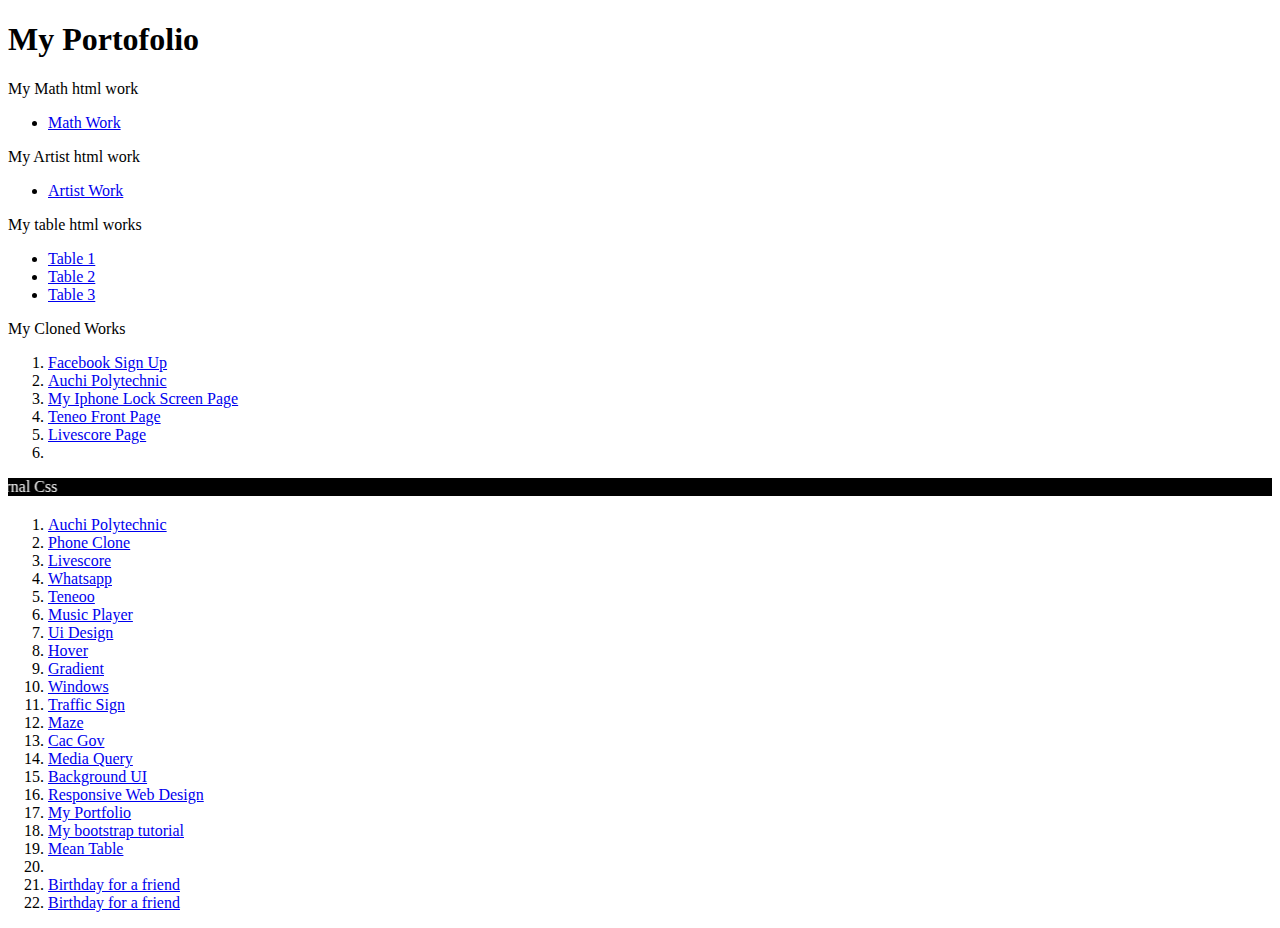
<file: index.html>
<!DOCTYPE html>
<html>
   <head>
	<title> Reuben Portfolio </title>
	<style>
		#begin-container{
			background-color: black;
			color: white;
		}
	</style>
   </head>
<body>
	<h1> My Portofolio </h1>
		<p>My Math html work</p>
			<ul>
				<li><a href="Exercide E4/math.html">Math Work</a></li>
			</ul>
		<p>My Artist html work</p>
			<ul>
				<li><a href="Artist/artist.html">Artist Work</a></li>
			</ul>
		<p>My table html works</p>
			<ul>
				<li><a href="Tables/table.html">Table 1</a></li>
				<li><a href="Tables/table2.html">Table 2</a></li>
				<li><a href="Tables/table3.html">Table 3</a></li>
			</ul>
		<p>My Cloned Works </p>
			<ol>
				<li><a href="facebook.html">Facebook Sign Up</a></li>
				<li><a href="/Auchi Poly/AP.html"> Auchi Polytechnic</a></li>
				<li><a href="PhoneClone.html">My Iphone Lock Screen Page</a></li>
				<li><a href="Teneo/teneo.html">Teneo Front Page</a></li>
				<li><a href="Livescore/livescore.html">Livescore Page</a></li>
				<li><a href="Whatsapp/whatsapp.html"></a></li>
			</ol>

			<!--Beginning  of Internal Css-->
		<marquee behavior="" direction="right" id="begin-container">
		Beginning of Internal Css	
		</marquee>
		<ol>
			<li><a href="Auchi Poly/auchipoly.html">Auchi Polytechnic</a"></li>
			<li><a href="Phone Clone/PhoneClone.html">Phone Clone</a></li>
			<li><a href="Livescore/LS.html">Livescore</a></li>
			<li><a href="Whatsapp/whatsapp2.html">Whatsapp</a></li>
			<li><a href="Teneo/Teneoo.html">Teneoo</a></li>
			<li><a href="Music/music.html">Music Player</a></li>
			<li><a href="UI PD/phone design.html">Ui Design</a></li>
			<li><a href="hover/hover.html">Hover</a></li>
			<li><a href="Gradient/Gradient.html">Gradient</a></li>
			<li><a href="flexbox/flex.html">Windows</a></li>
			<li><a href="Traffic/traffic.html">Traffic Sign</a></li>
			<li><a href="maze animation/maze.html">Maze</a></li>
			<li><a href="CAC/cac.html">Cac Gov</a></li>
			<li><a href="mediaquery/query.html">Media Query</a></li>
			<li><a href="BG Desgin UI/background.html">Background UI</a></li>
			<li><a href="/RWD/rwd.html">Responsive Web Design</a></li>
			<li><a href="/My Portfolio/Portfolio.html">My Portfolio</a></li>
			<li><a href="/learing-bootstrap/bs.html">My bootstrap tutorial</a></li>
			<li><a href="/mean-table/mean-table.html">Mean Table</a></li>
			<li><a href="/TextArea/textarea.html"></a></li>
			<li><a href="birthday/birthday.html">Birthday for a friend</a></li>
			<li><a href="/My-Frontend-Venture/birthday/birthday.html">Birthday for a friend</a></li>
			</ol>
</body>
</html>
</file>
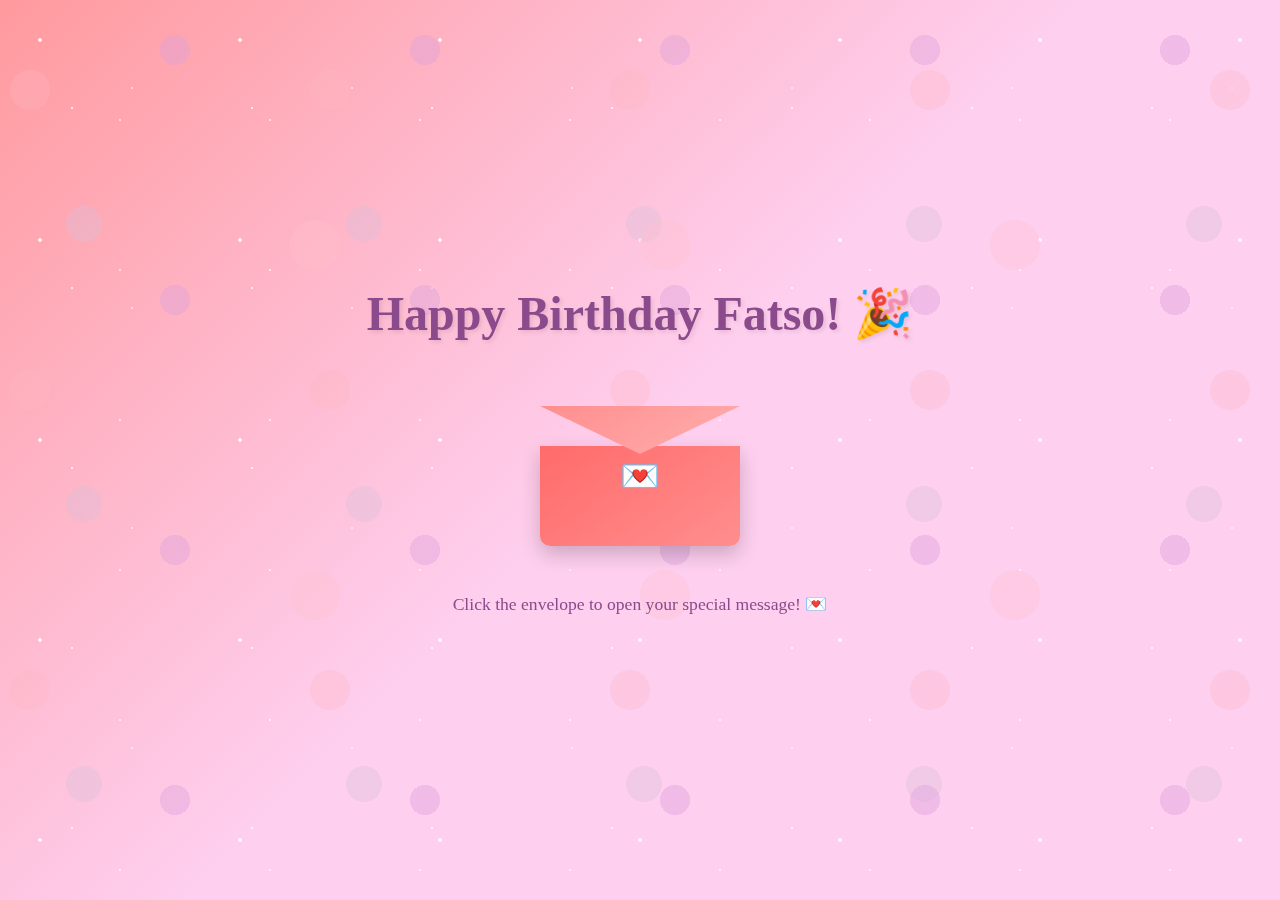
<file: birthday/index.html>
<!DOCTYPE html>
<html lang="en">
<head>
    <meta charset="UTF-8">
    <meta name="viewport" content="width=device-width, initial-scale=1.0">
    <title>Happy Birthday Fatso! 💕</title>
    <link rel="stylesheet" href="style.css">
</head>
<body>
    <div class="background">
        <div class="stars"></div>
        <div class="bokeh"></div>
    </div>
    
    <div class="hearts-container" id="heartsContainer"></div>
    
    <div class="main-content">
        <h1 class="title">Happy Birthday Fatso! 🎉</h1>
        
        <div class="envelope-container" id="envelopeContainer">
            <div class="envelope" id="envelope">
                <div class="envelope-flap"></div>
                <div class="envelope-body"></div>
                <div class="envelope-heart">💌</div>
            </div>
            
            <div class="birthday-card" id="birthdayCard">
                <div class="card-front">
                    <h2>🎂 Happy Birthday! 🎂</h2>
                    <div class="card-decoration">
                        <span class="sparkle">✨</span>
                        <span class="sparkle">⭐</span>
                        <span class="sparkle">✨</span>
                    </div>
                </div>
                <div class="card-inside">
                    <div class="message">
                        <h3>Dear Fatso,</h3>
                        <p>On this special day, I want you to know how much joy and love you bring into this world. May your birthday be filled with endless happiness, sweet surprises, and all the love your heart can hold.</p>
                        <p>Here's to another year of amazing adventures, beautiful memories, and dreams coming true. You deserve all the wonderful things life has to offer!</p>
                        <p class="signature">With all my love and warm wishes,<br><strong>💕 Reuben 💕</strong></p>
                    </div>
                    <div class="card-hearts">
                        <span>💖</span>
                        <span>💝</span>
                        <span>💕</span>
                    </div>
                </div>
                <button class="close-card" id="closeCard">×</button>
            </div>
        </div>
        
        <p class="instruction">Click the envelope to open your special message! 💌</p>
        
        <!-- Photo Gallery Section -->
        <div class="photo-gallery" id="photoGallery">
            <h2 class="gallery-title">Our Beautiful Memories Together 💖</h2>
            <div class="gallery-grid" id="galleryGrid">
                <!-- Gallery items will be added by JavaScript -->
            </div>
            <button class="view-more-btn" id="viewMoreBtn">View More Memories</button>
        </div>
    </div>

    <script src="script.js"></script>
</body>
</html>
</file>
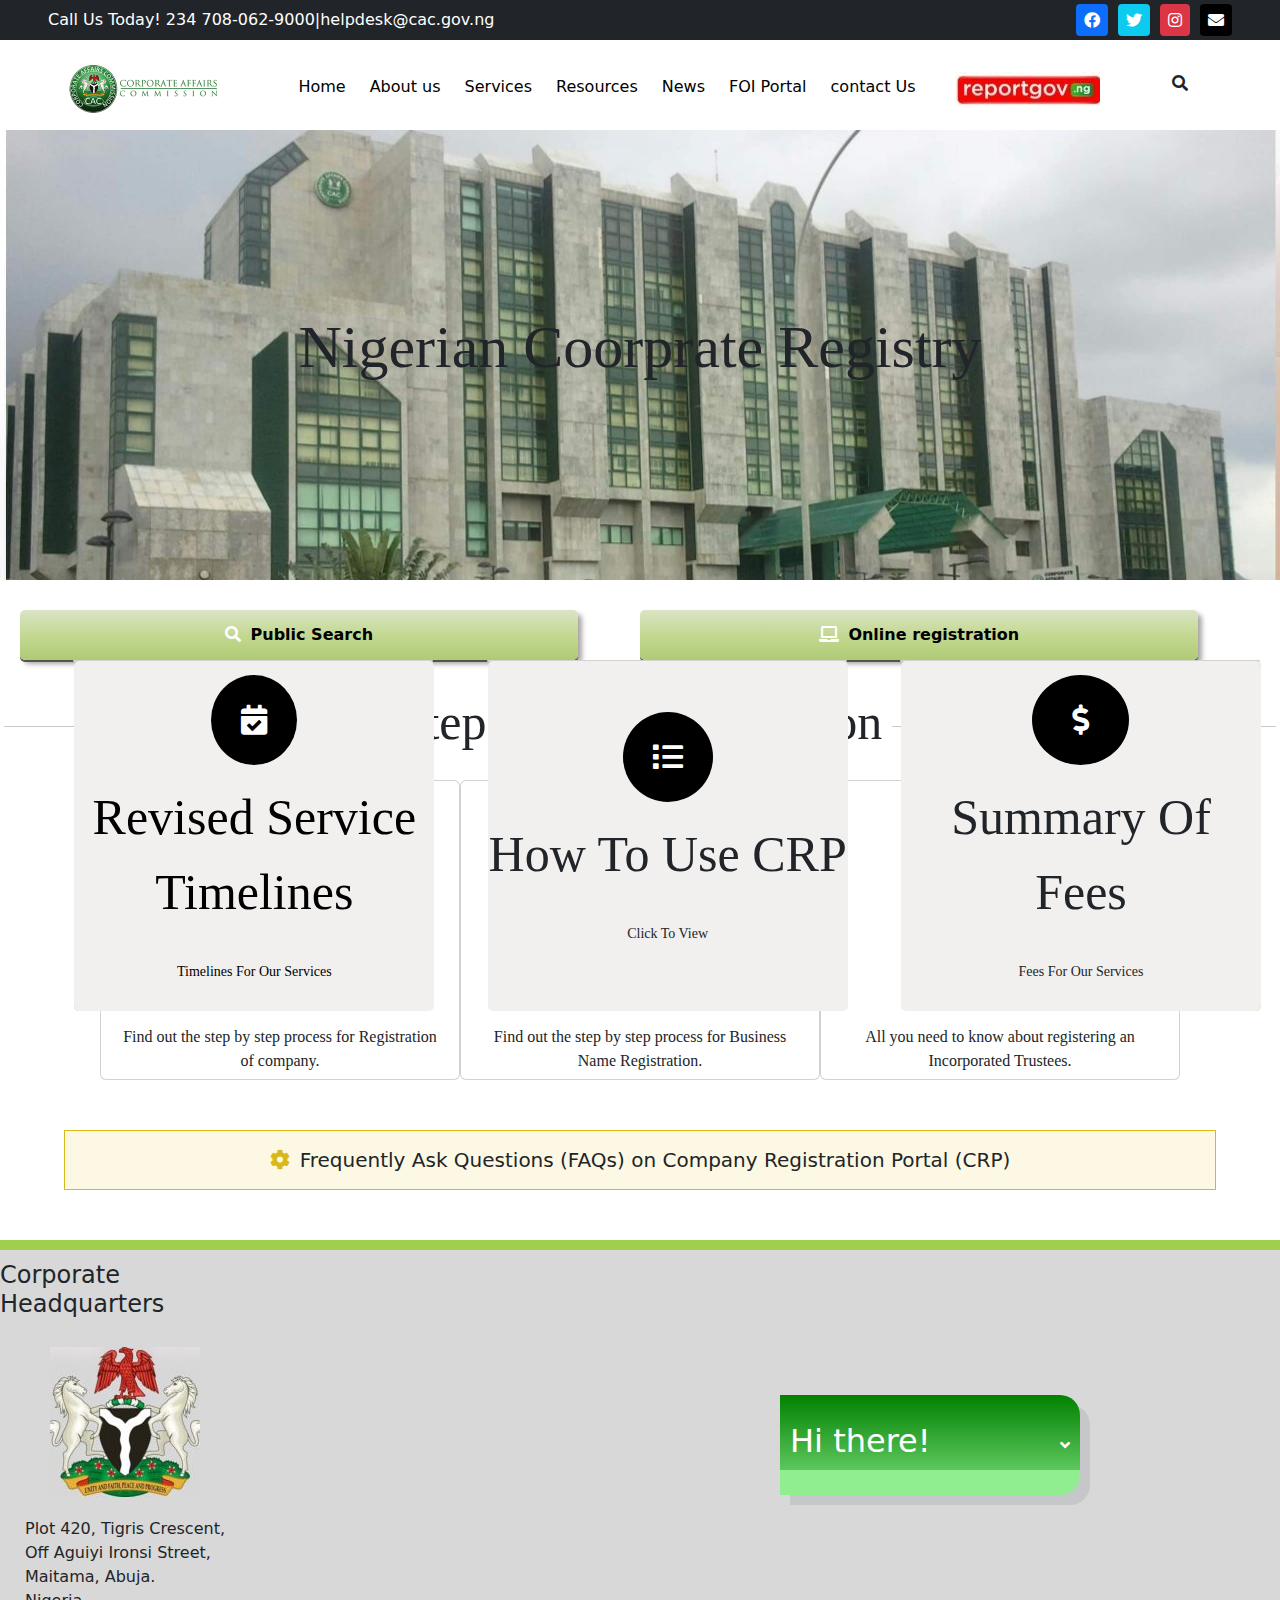
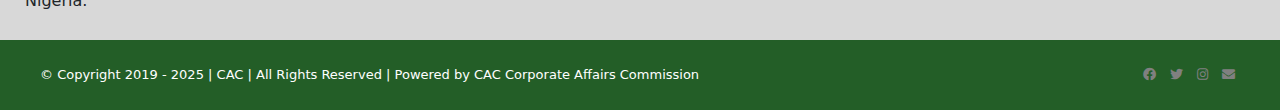
<file: cac-website/index.html>
<!DOCTYPE html>
<html lang="en">
<head>
    <meta charset="UTF-8">
    <meta name="viewport" content="width=device-width, initial-scale=1.0">
    <title>cac.com</title>
    <link rel="stylesheet" href="css/index.css">
    <link rel="stylesheet" href="css/css/all.css">
    <link rel="icon" href="./images/favicon.png" type="image/png">  
    <link rel="stylesheet" href="css/responsive.css">
    <link rel="stylesheet" href="/bootclass/bootstrap/css/bootstrap.css">
</head>
<body>
    <main class="w-100 h-100">
        <div class="top-section flex d-flex justify-content-between align-items-center ps-5 pe-5 bg-dark text-white">
            <div class="call-us fs-8">
                Call Us Today! 234 708-062-9000|helpdesk@cac.gov.ng
            </div>
            <div class="socials">
                <i class="fab fa-facebook p-2 rounded-1 bg-primary"></i>
                <i class="fab fa-twitter p-2 rounded-1 bg-info"></i>
                <i class="fab fa-instagram p-2 rounded-1 bg-danger"></i>
                <i class="fas fa-envelope p-2 rounded-1 bg-black"></i>
            </div>
        </div>
                    <!-- nav section | section 2 -->
        <nav class="flex d-flex justify-content-center align-items-center position-sticky top-0 z-3 bg-white">
            <div class="me-5 mt-2"><a href=""><img class="logo" src="images/logos.png" alt=""></a></div>
            <div class="navlinks">
                <button class="d-none"><i class="fas fa-bars    "></i></button>
                <ul class="navlink flex">
                <li class="mt-4 me-4 border-top border-white border-3"><a href="">Home</a></li>
                <li class="mt-4 me-4 border-top border-white border-3 menu-hov flex"><a href="">About us</a>
                    <ul class="sub-menu position-absolute bg-white mt-4">
                        <li class="text-black"><a href="about.html">Who Are We</a></li><hr>
                        <li class="text-black"><a href="about.html">Board Members</a></li><hr>
                        <li class="text-black"><a href="about.html">Heads of Departments/Units<br>and State Offices</a></li><hr>
                        <li class="text-black"><a href="about.html">Organizational Structure</a></li>
                    </ul>
                    <i class="fas fa-angle-down    d-none"></i>
                </li>
                <li class="mt-4 me-4 border-top border-white border-3 menu-hov flex"><a href="">Services</a>
                    <ul class="sub-menu position-absolute bg-white mt-4">
                        <li class="text-black"><a href="services.html">Companies</a></li><hr>
                        <li class="text-black"><a href="services.html">Business Names</a></li><hr>
                        <li class="text-black"><a href="services.html">Incoorprated Trustees</a></li><hr>
                        <li class="text-black"><a href="services.html">Summary Of Fees</a></li><hr>
                        <li class="text-black"><a href="services.html">Service Timelines</a></li><hr>
                        <li class="text-black"><a href="services.html">Timelines</a></li>
                    </ul>
                    <i class="fas fa-angle-down    d-none"></i>
                </li>
                <li class="mt-4 me-4 border-top border-white border-3"><a href="resources.html">Resources</a></li>
                <li class="mt-4 me-4 border-top border-white border-3"><a href="news.html">News</a></li>
                <li class="mt-4 me-4 border-top border-white border-3"><a href="foi-portal.html">FOI Portal</a></li>
                <li class="mt-4 me-4 border-top border-white border-3"><a href="contact.html">contact Us</a></li>
                <li class="mt-4 ms-3 me-4"><a href=""><img src="images/report-gov.jpg" alt=""></a></li>
                <li class="mt-4 ms-5 me-4 border-top border-white border-3 menu-hov flex"><i class="fas fa-search"></i>
                    <ul class="search-menu position-absolute justify-content-center align-items-center flex bg-light">
                        <input type="search" class="border-0 rounded-0 mt-4">
                        <i class="fas fa-search bg-black text-white"></i>
                    </ul>
                    <i class="fas fa-angle-down    d-none"></i>
                </li>
              </ul>
            </div>
        </nav>
                    <!-- header section | section 3 -->
        <div class="header d-flex justify-content-center align-items-center">
            <p class="header-text">Nigerian Coorprate Registry</p>
        </div>
                <!-- section 4-->
        <div class="section4-5">
            <div class="section-4 flex">
                <div class=" flex"><a href="">
                    <i class="fas fa-search"></i>
                    <span>Public Search</span></a>
                </div>
                <div class=" flex"><a href="">
                    <i class="fas fa-laptop    "></i>
                    <span>Online registration</span>
                </div>
            </div>
                        <!-- section 5 \ flip card -->
            <div class="section-5 flex">
                <div class=" card card-1 flex">
                    <div class="front">
                        <i class="fas fa-calendar-check"></i>
                        <p class="big">Revised Service Timelines</p>
                        <p class="small">Timelines For Our Services</p>
                    </div>
                    <div class="back">
                        <button><a href="">View Timelines</a></button>
                        <p class="big">Check Our Turnaround Time</p>
                    </div>
                </div>

                <div class=" card card-2 flex">
                    <div class="front">
                        <i class="fas fa-list"></i>
                        <p class="big">How To Use CRP</p>
                        <p class="small">Click To View</p>
                    </div>
                    <div class="back">
                        <button><a href="">Watch</a></button>
                        <p class="big">Instructional Videos</p>
                    </div>
                </div>

                <div class="card card-3 flex">
                    <div class="front">
                        <i class="fas fa-dollar-sign"></i>
                        <p class="big">Summary Of Fees</p>
                        <p class="small">Fees For Our Services</p>
                    </div>
                    <div class="back">
                        <button><a href="">Fees For Our Services</a></button>
                        <p class="big">Fees For Our Services</p>
                    </div>
                </div>
            </div>
        </div>
                            <!-- section 6 | registrtion title -->
        <div class="section-6 flex">
            <hr>
            <h1>Step by step registration</h1>
            <hr>
        </div>
                        <!-- section-7 registration steps  -->
        <div class="section-7 flex">
            <div class="card flex">
                <i class="fas fa-home    "></i>
                <p class="title">Companies</p>
                <p class="details">Find out the step by step process for Registration of company.</p>
            </div>
            <div class="card flex">
                <i class="fas fa-home    "></i>
                <p class="title">Business Names</p>
                <p class="details">Find out the step by step process for Business Name Registration.</p>
            </div>
            <div class="card flex">
                <i class="fas fa-home    "></i>
                <p class="title">Incorporated Trustee</p>
                <p class="details">All you need to know about registering an Incorporated Trustees.</p>
            </div>
        </div>
                        <!-- faq section -->
        <div class="faq flex">
            <div class="flex">
                <i class="fas fa-cog    "></i>
                Frequently Ask Questions (FAQs) on Company Registration Portal (CRP)
            </div>
        </div>
                        <!-- footer section -->
        <div class="footer flex">
            <div class="right flex">
                <h4>Corporate Headquarters</h4>
                <img src="images/coat2.jpg" alt="">
                <p>Plot 420, Tigris Crescent, <br>
                    Off Aguiyi Ironsi Street, <br>
                    Maitama, Abuja. <br>
                    Nigeria.</p>
            </div>
            <div class="left flex">
                <h2>Hi there!</h2>
                <i class="fas fa-angle-down    "></i>
            </div>
        </div>
        <div class="footer-bottom flex">
            <span>
                &copy; Copyright 2019 - 2025 | CAC | All Rights Reserved | Powered by CAC Corporate Affairs Commission
            </span>
            <div sociall>
            <i class="fab fa-facebook    "></i>
            <i class="fab fa-twitter    "></i>
            <i class="fab fa-instagram    "></i>
            <i class="fas fa-envelope    "></i>
            </div>
        </div>
    </main>
</body>
</html>
</file>
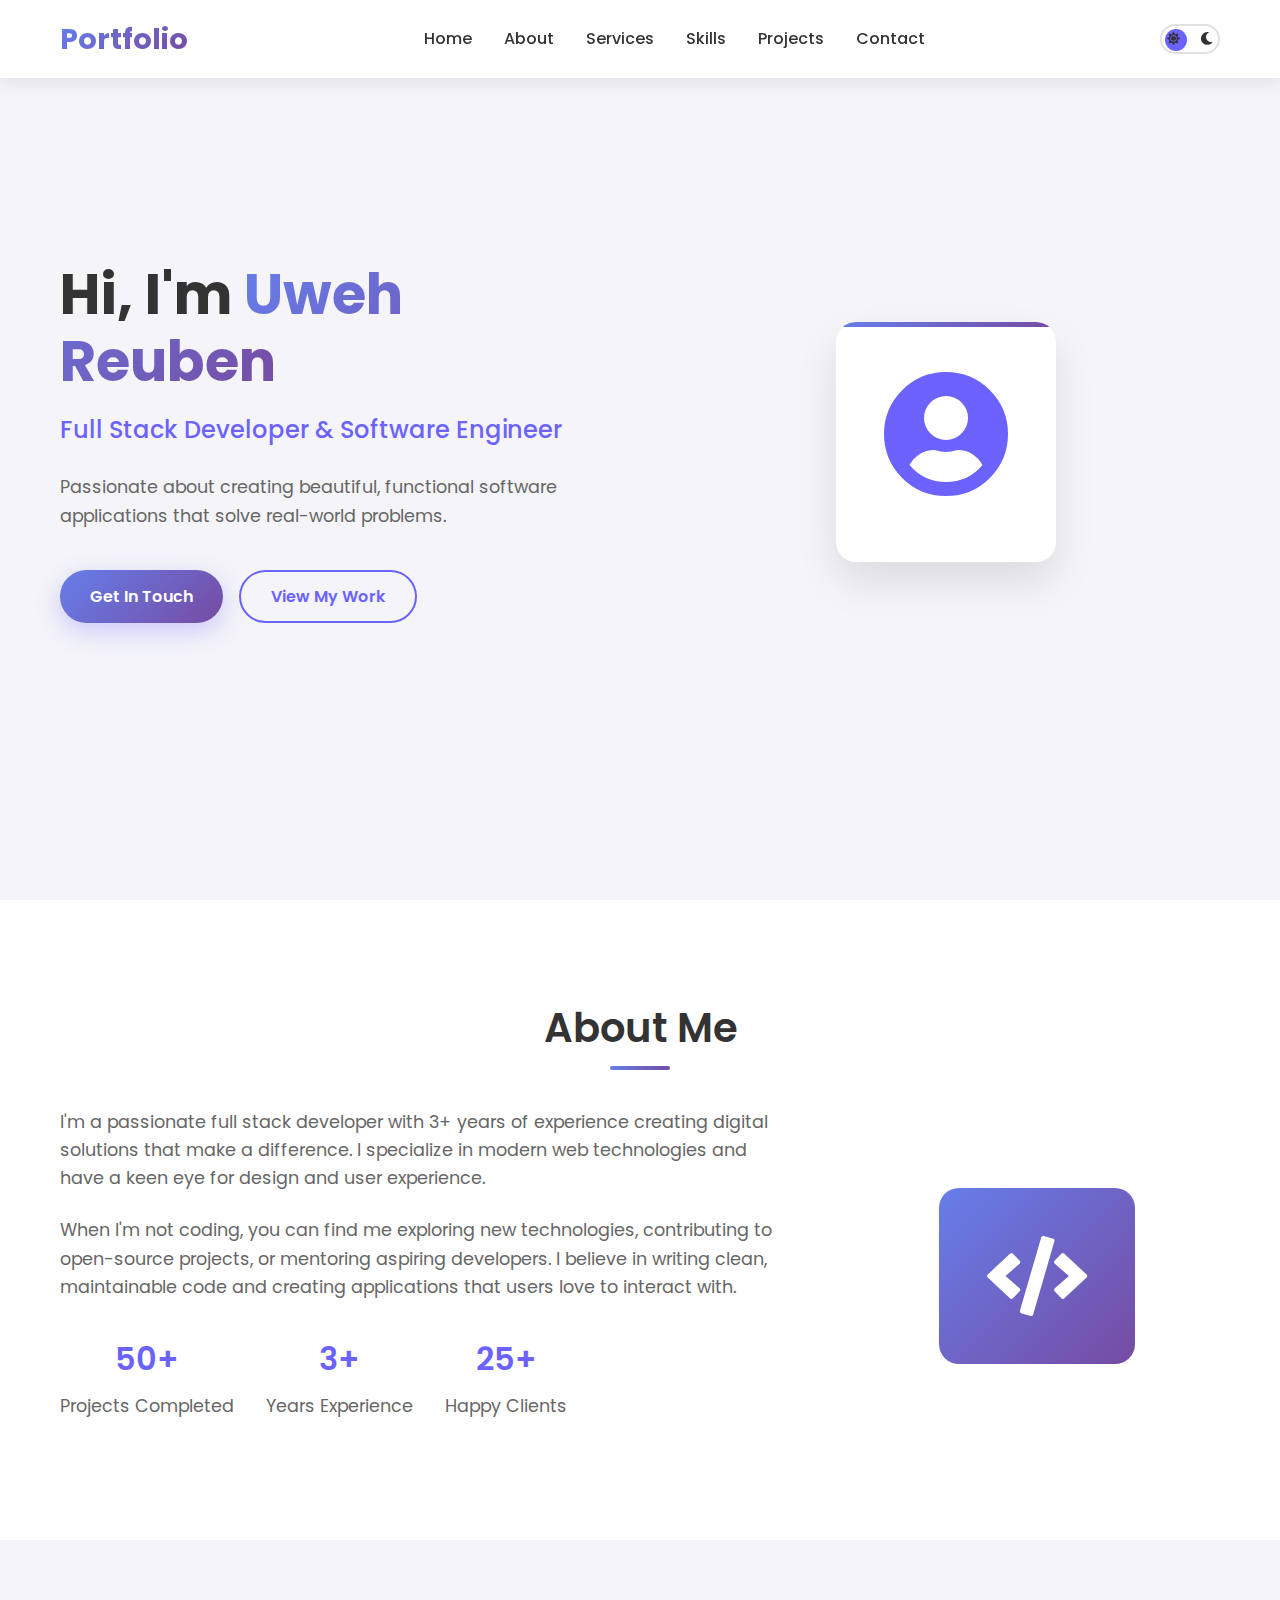
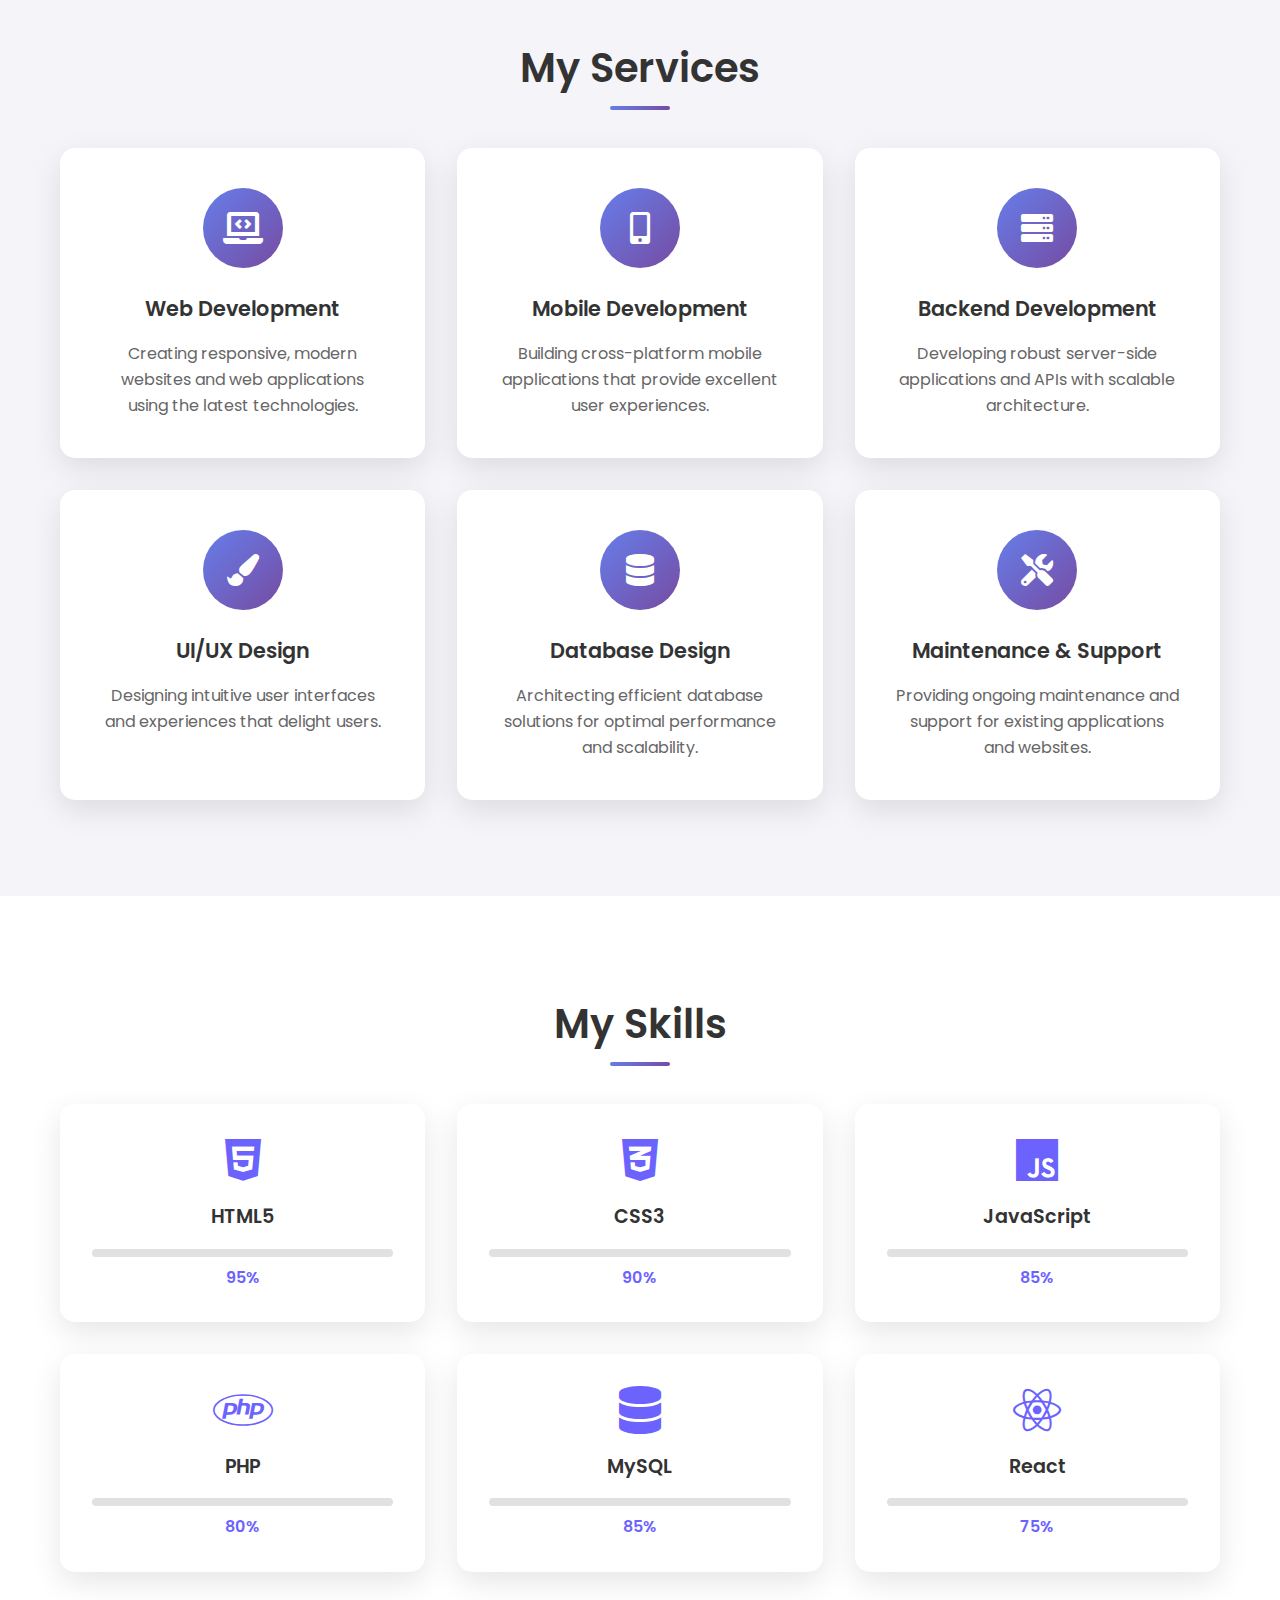
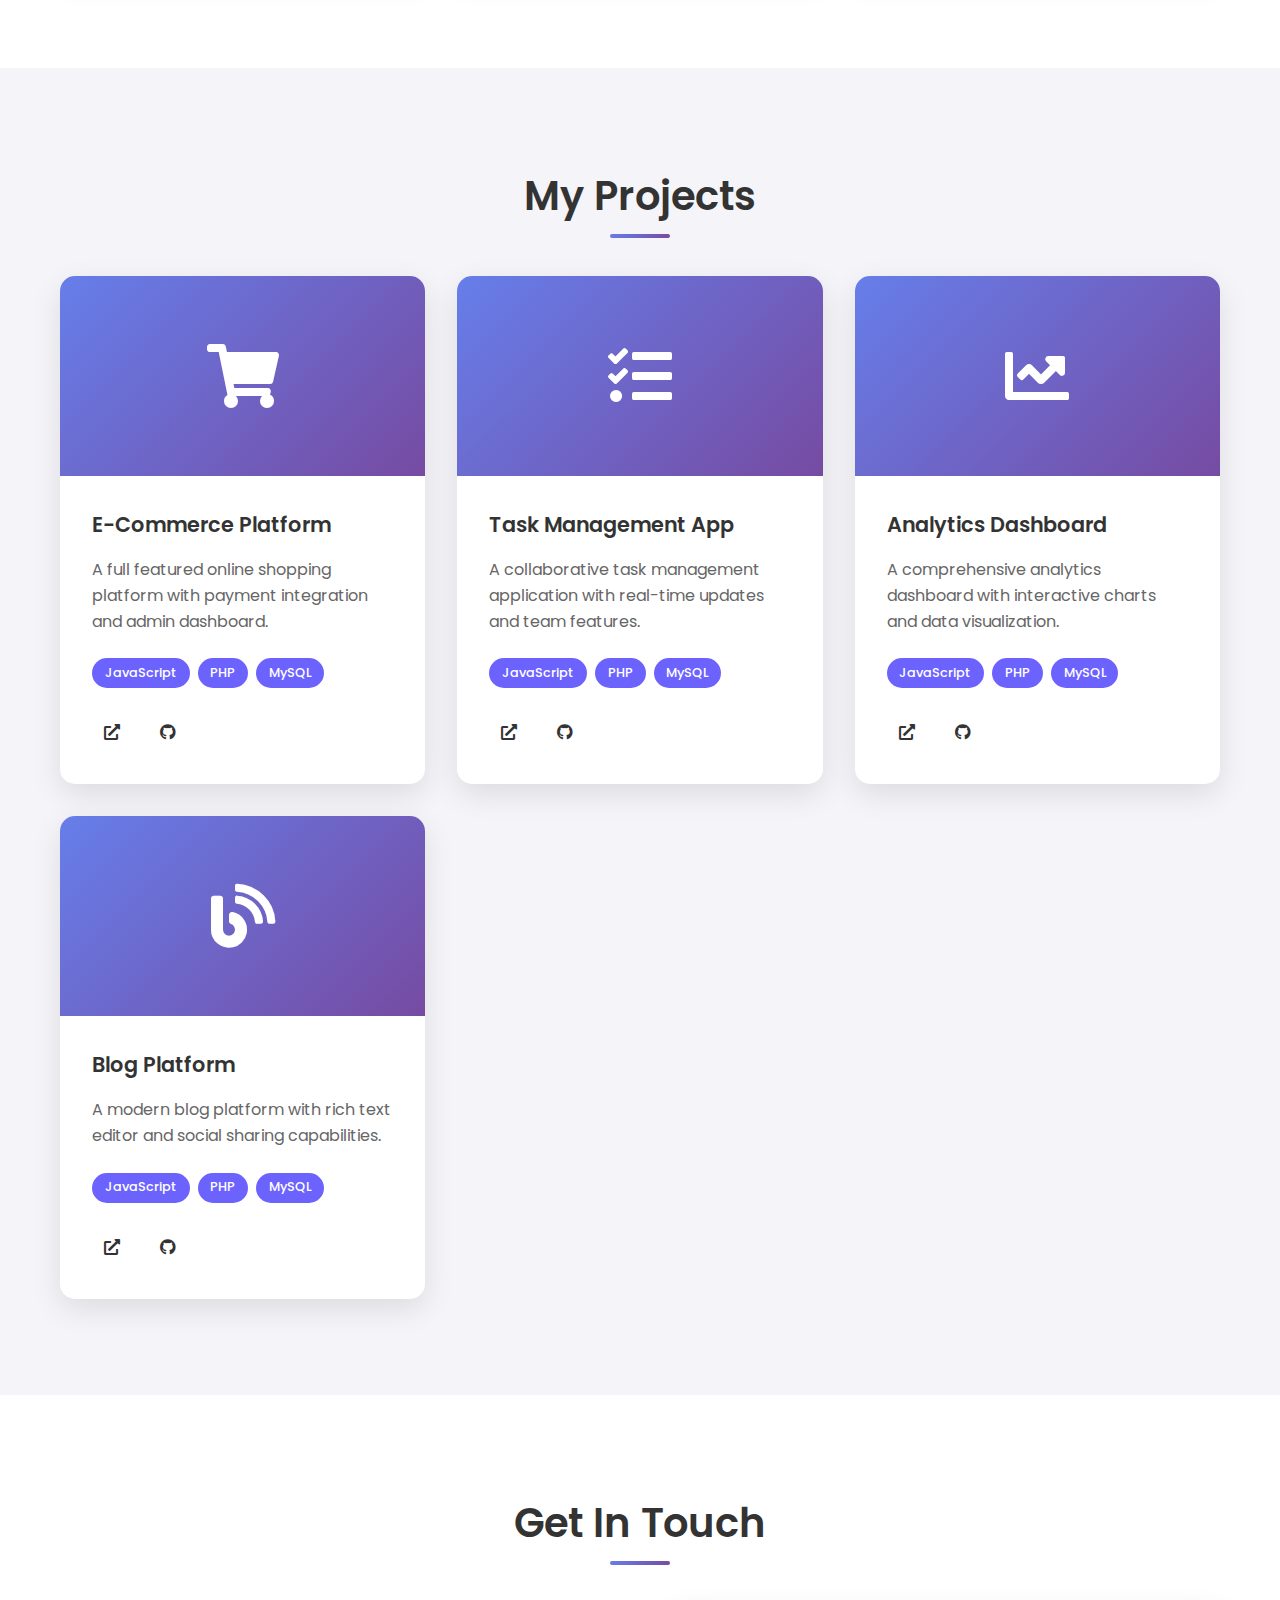
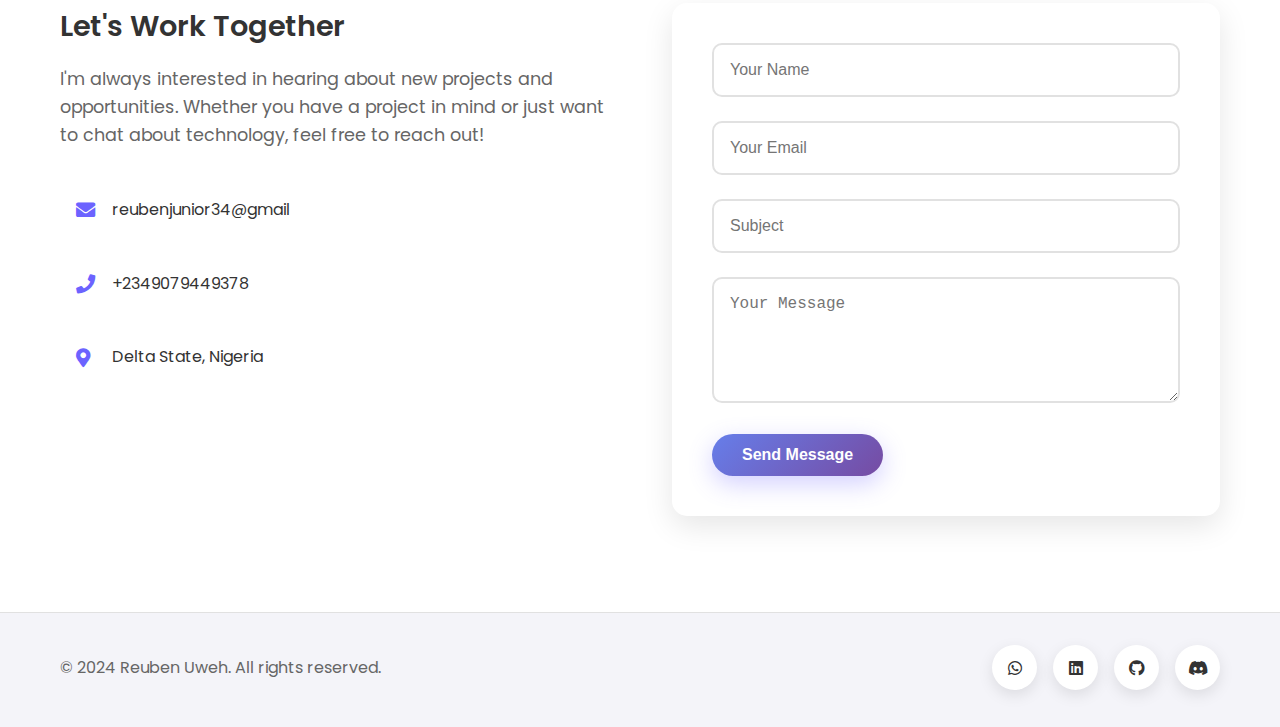
<file: Portfolio/index.html>
<!DOCTYPE html>
<html lang="en">

<head>
    <meta charset="UTF-8" />
    <meta name="viewport" content="width=device-width, initial-scale=1.0" />
    <title>Portfolio - Professional Developer</title>
    <meta name="description" content="Uweh Reuben Portfolio" />
    <meta property="og:title" content="Portfolio - Professional Developer" />
    <meta property="og:description" content="Professional Developer Portfolio" />
    <meta property="og:type" content="website" />
    <meta name="twitter:card" content="summary_large_image" />
    <meta name="author" content="Developer" />
    <link rel="stylesheet" href="index.css">
    <link rel="stylesheet" href="responsive.css">
    <link rel="stylesheet" href="fontawesome/css/all.min.css">
    <link rel="stylesheet" href="https://fonts.googleapis.com/css2?family=Poppins:wght@300;400;500;600;700&display=swap">
</head>

<body>
    <!-- Header/Navigation -->
    <header class="header">
        <nav class="navbar">
            <div class="nav-container">
                <div class="nav-logo">
                    <a href="#home">Portfolio</a>
                </div>
                <ul class="nav-menu">
                    <li class="nav-item">
                        <a href="#home" class="nav-link">Home</a>
                    </li>
                    <li class="nav-item">
                        <a href="#about" class="nav-link">About</a>
                    </li>
                    <li class="nav-item">
                        <a href="#services" class="nav-link">Services</a>
                    </li>
                    <li class="nav-item">
                        <a href="#skills" class="nav-link">Skills</a>
                    </li>
                    <li class="nav-item">
                        <a href="#projects" class="nav-link">Projects</a>
                    </li>
                    <li class="nav-item">
                        <a href="#contact" class="nav-link">Contact</a>
                    </li>
                </ul>
                <div class="theme-toggle">
                    <input type="checkbox" id="theme-switch" class="theme-switch">
                    <label for="theme-switch" class="theme-label">
                        <i class="fas fa-sun"></i>
                        <i class="fas fa-moon"></i>
                    </label>
                </div>
                <div class="hamburger">
                    <span class="bar"></span>
                    <span class="bar"></span>
                    <span class="bar"></span>
                </div>
            </div>
        </nav>
    </header>

    <!-- Main Content -->
    <main>
        <!-- Home Section -->
        <section id="home" class="hero">
            <div class="hero-container">
                <div class="hero-content">
                    <h1 class="hero-title">
                        Hi, I'm <span class="highlight">Uweh Reuben</span>
                    </h1>
                    <p class="hero-subtitle">Full Stack Developer & Software Engineer</p>
                    <p class="hero-description">
                        Passionate about creating beautiful, functional software applications that solve real-world
                        problems.
                    </p>
                    <div class="hero-buttons">
                        <a href="#contact" class="btn btn-primary">Get In Touch</a>
                        <a href="#projects" class="btn btn-secondary">View My Work</a>
                    </div>
                </div>
                <div class="hero-image">
                    <div class="profile-card">
                        <div class="profile-img">
                            <i class="fas fa-user-circle"></i>
                        </div>
                    </div>
                </div>
            </div>
        </section>

        <!-- About Section -->
        <section id="about" class="about">
            <div class="container">
                <h2 class="section-title">About Me</h2>
                <div class="about-content">
                    <div class="about-text">
                        <p>
                            I'm a passionate full stack developer with 3+ years of experience creating
                            digital solutions that make a difference. I specialize in modern web technologies
                            and have a keen eye for design and user experience.
                        </p>
                        <p>
                            When I'm not coding, you can find me exploring new technologies, contributing to
                            open-source projects, or mentoring aspiring developers. I believe in writing
                            clean, maintainable code and creating applications that users love to interact with.
                        </p>
                        <div class="about-stats">
                            <div class="stat">
                                <h3>50+</h3>
                                <p>Projects Completed</p>
                            </div>
                            <div class="stat">
                                <h3>3+</h3>
                                <p>Years Experience</p>
                            </div>
                            <div class="stat">
                                <h3>25+</h3>
                                <p>Happy Clients</p>
                            </div>
                        </div>
                    </div>
                    <div class="about-image">
                        <div class="about-img-container">
                            <i class="fas fa-code"></i>
                        </div>
                    </div>
                </div>
            </div>
        </section>

        <!-- Services Section -->
        <section id="services" class="services">
            <div class="container">
                <h2 class="section-title">My Services</h2>
                <div class="services-grid">
                    <div class="service-card">
                        <div class="service-icon">
                            <i class="fas fa-laptop-code"></i>
                        </div>
                        <h3>Web Development</h3>
                        <p>Creating responsive, modern websites and web applications using the latest technologies.</p>
                    </div>
                    <div class="service-card">
                        <div class="service-icon">
                            <i class="fas fa-mobile-alt"></i>
                        </div>
                        <h3>Mobile Development</h3>
                        <p>Building cross-platform mobile applications that provide excellent user experiences.</p>
                    </div>
                    <div class="service-card">
                        <div class="service-icon">
                            <i class="fas fa-server"></i>
                        </div>
                        <h3>Backend Development</h3>
                        <p>Developing robust server-side applications and APIs with scalable architecture.</p>
                    </div>
                    <div class="service-card">
                        <div class="service-icon">
                            <i class="fas fa-paint-brush"></i>
                        </div>
                        <h3>UI/UX Design</h3>
                        <p>Designing intuitive user interfaces and experiences that delight users.</p>
                    </div>
                    <div class="service-card">
                        <div class="service-icon">
                            <i class="fas fa-database"></i>
                        </div>
                        <h3>Database Design</h3>
                        <p>Architecting efficient database solutions for optimal performance and scalability.</p>
                    </div>
                    <div class="service-card">
                        <div class="service-icon">
                            <i class="fas fa-tools"></i>
                        </div>
                        <h3>Maintenance & Support</h3>
                        <p>Providing ongoing maintenance and support for existing applications and websites.</p>
                    </div>
                </div>
            </div>
        </section>

        <!-- Skills Section -->
        <section id="skills" class="skills">
            <div class="container">
                <h2 class="section-title">My Skills</h2>
                <div class="skills-content">
                    <div class="skills-grid">
                        <div class="skill-item">
                            <div class="skill-icon">
                                <i class="fab fa-html5"></i>
                            </div>
                            <h3>HTML5</h3>
                            <div class="skill-progress">
                                <div class="progress-bar" data-width="95"></div>
                            </div>
                            <span class="skill-percentage">95%</span>
                        </div>
                        <div class="skill-item">
                            <div class="skill-icon">
                                <i class="fab fa-css3-alt"></i>
                            </div>
                            <h3>CSS3</h3>
                            <div class="skill-progress">
                                <div class="progress-bar" data-width="90"></div>
                            </div>
                            <span class="skill-percentage">90%</span>
                        </div>
                        <div class="skill-item">
                            <div class="skill-icon">
                                <i class="fab fa-js"></i>
                            </div>
                            <h3>JavaScript</h3>
                            <div class="skill-progress">
                                <div class="progress-bar" data-width="85"></div>
                            </div>
                            <span class="skill-percentage">85%</span>
                        </div>
                        <div class="skill-item">
                            <div class="skill-icon">
                                <i class="fab fa-php"></i>
                            </div>
                            <h3>PHP</h3>
                            <div class="skill-progress">
                                <div class="progress-bar" data-width="80"></div>
                            </div>
                            <span class="skill-percentage">80%</span>
                        </div>
                        <div class="skill-item">
                            <div class="skill-icon">
                                <i class="fas fa-database"></i>
                            </div>
                            <h3>MySQL</h3>
                            <div class="skill-progress">
                                <div class="progress-bar" data-width="85"></div>
                            </div>
                            <span class="skill-percentage">85%</span>
                        </div>
                        <div class="skill-item">
                            <div class="skill-icon">
                                <i class="fab fa-react"></i>
                            </div>
                            <h3>React</h3>
                            <div class="skill-progress">
                                <div class="progress-bar" data-width="75"></div>
                            </div>
                            <span class="skill-percentage">75%</span>
                        </div>
                    </div>
                </div>
            </div>
        </section>

        <!-- Projects Section -->
        <section id="projects" class="projects">
            <div class="container">
                <h2 class="section-title">My Projects</h2>
                <div class="projects-grid">
                    <div class="project-card">
                        <div class="project-image">
                            <i class="fas fa-shopping-cart"></i>
                        </div>
                        <div class="project-content">
                            <h3>E-Commerce Platform</h3>
                            <p>A full featured online shopping platform with payment integration and admin dashboard.
                            </p>
                            <div class="project-tech">
                                <span class="tech-tag">JavaScript</span>
                                <span class="tech-tag">PHP</span>
                                <span class="tech-tag">MySQL</span>
                            </div>
                            <div class="project-links">
                                <a href="#" class="project-link">
                                    <i class="fas fa-external-link-alt"></i>
                                </a>
                                <a href="#" class="project-link">
                                    <i class="fab fa-github"></i>
                                </a>
                            </div>
                        </div>
                    </div>
                    <div class="project-card">
                        <div class="project-image">
                            <i class="fas fa-tasks"></i>
                        </div>
                        <div class="project-content">
                            <h3>Task Management App</h3>
                            <p>A collaborative task management application with real-time updates and team features.</p>
                            <div class="project-tech">
                                <span class="tech-tag">JavaScript</span>
                                <span class="tech-tag">PHP</span>
                                <span class="tech-tag">MySQL</span>
                            </div>
                            <div class="project-links">
                                <a href="#" class="project-link">
                                    <i class="fas fa-external-link-alt"></i>
                                </a>
                                <a href="#" class="project-link">
                                    <i class="fab fa-github"></i>
                                </a>
                            </div>
                        </div>
                    </div>
                    <div class="project-card">
                        <div class="project-image">
                            <i class="fas fa-chart-line"></i>
                        </div>
                        <div class="project-content">
                            <h3>Analytics Dashboard</h3>
                            <p>A comprehensive analytics dashboard with interactive charts and data visualization.</p>
                            <div class="project-tech">
                                <span class="tech-tag">JavaScript</span>
                                <span class="tech-tag">PHP</span>
                                <span class="tech-tag">MySQL</span>
                            </div>
                            <div class="project-links">
                                <a href="#" class="project-link">
                                    <i class="fas fa-external-link-alt"></i>
                                </a>
                                <a href="#" class="project-link">
                                    <i class="fab fa-github"></i>
                                </a>
                            </div>
                        </div>
                    </div>
                    <div class="project-card">
                        <div class="project-image">
                            <i class="fas fa-blog"></i>
                        </div>
                        <div class="project-content">
                            <h3>Blog Platform</h3>
                            <p>A modern blog platform with rich text editor and social sharing capabilities.</p>
                            <div class="project-tech">
                                <span class="tech-tag">JavaScript</span>
                                <span class="tech-tag">PHP</span>
                                <span class="tech-tag">MySQL</span>
                            </div>
                            <div class="project-links">
                                <a href="#" class="project-link">
                                    <i class="fas fa-external-link-alt"></i>
                                </a>
                                <a href="#" class="project-link">
                                    <i class="fab fa-github"></i>
                                </a>
                            </div>
                        </div>
                    </div>
                </div>
            </div>
        </section>

        <!-- Contact Section -->
        <section id="contact" class="contact">
            <div class="container">
                <h2 class="section-title">Get In Touch</h2>
                <div class="contact-content">
                    <div class="contact-info">
                        <h3>Let's Work Together</h3>
                        <p>
                            I'm always interested in hearing about new projects and opportunities.
                            Whether you have a project in mind or just want to chat about technology,
                            feel free to reach out!
                        </p>
                        <div class="contact-details">
                            <div class="contact-item">
                                <i class="fas fa-envelope"></i>
                                <span>reubenjunior34@gmail</span>
                            </div>
                            <div class="contact-item">
                                <i class="fas fa-phone"></i>
                                <span>+2349079449378</span>
                            </div>
                            <div class="contact-item">
                                <i class="fas fa-map-marker-alt"></i>
                                <span>Delta State, Nigeria</span>
                            </div>
                        </div>
                    </div>
                    <form class="contact-form">
                        <div class="form-group">
                            <input type="text" id="name" name="name" placeholder="Your Name" required>
                        </div>
                        <div class="form-group">
                            <input type="email" id="email" name="email" placeholder="Your Email" required>
                        </div>
                        <div class="form-group">
                            <input type="text" id="subject" name="subject" placeholder="Subject" required>
                        </div>
                        <div class="form-group">
                            <textarea id="message" name="message" rows="5" placeholder="Your Message"
                                required></textarea>
                        </div>
                        <button type="submit" class="btn btn-primary">Send Message</button>
                    </form>
                </div>
            </div>
        </section>
    </main>

    <!-- Footer -->
    <footer class="footer">
        <div class="container">
            <div class="footer-content">
                <div class="footer-text">
                    <p>&copy; 2024 Reuben Uweh. All rights reserved.</p>
                </div>
                <div class="social-links">
                    <a href="#" class="social-link" title="WhatsApp">
                        <i class="fab fa-whatsapp"></i>
                    </a>
                    <a href="#" class="social-link" title="LinkedIn">
                        <i class="fab fa-linkedin"></i>
                    </a>
                    <a href="#" class="social-link" title="GitHub">
                        <i class="fab fa-github"></i>
                    </a>
                    <a href="#" class="social-link" title="Discord">
                        <i class="fab fa-discord"></i>
                    </a>
                </div>
            </div>
        </div>
    </footer>

    <!-- Scroll to Top Button -->
    <button id="scroll-top" class="scroll-top">
        <i class="fas fa-arrow-up"></i>
    </button>

    <script src="index.js"></script>
</body>

</html>
</file>
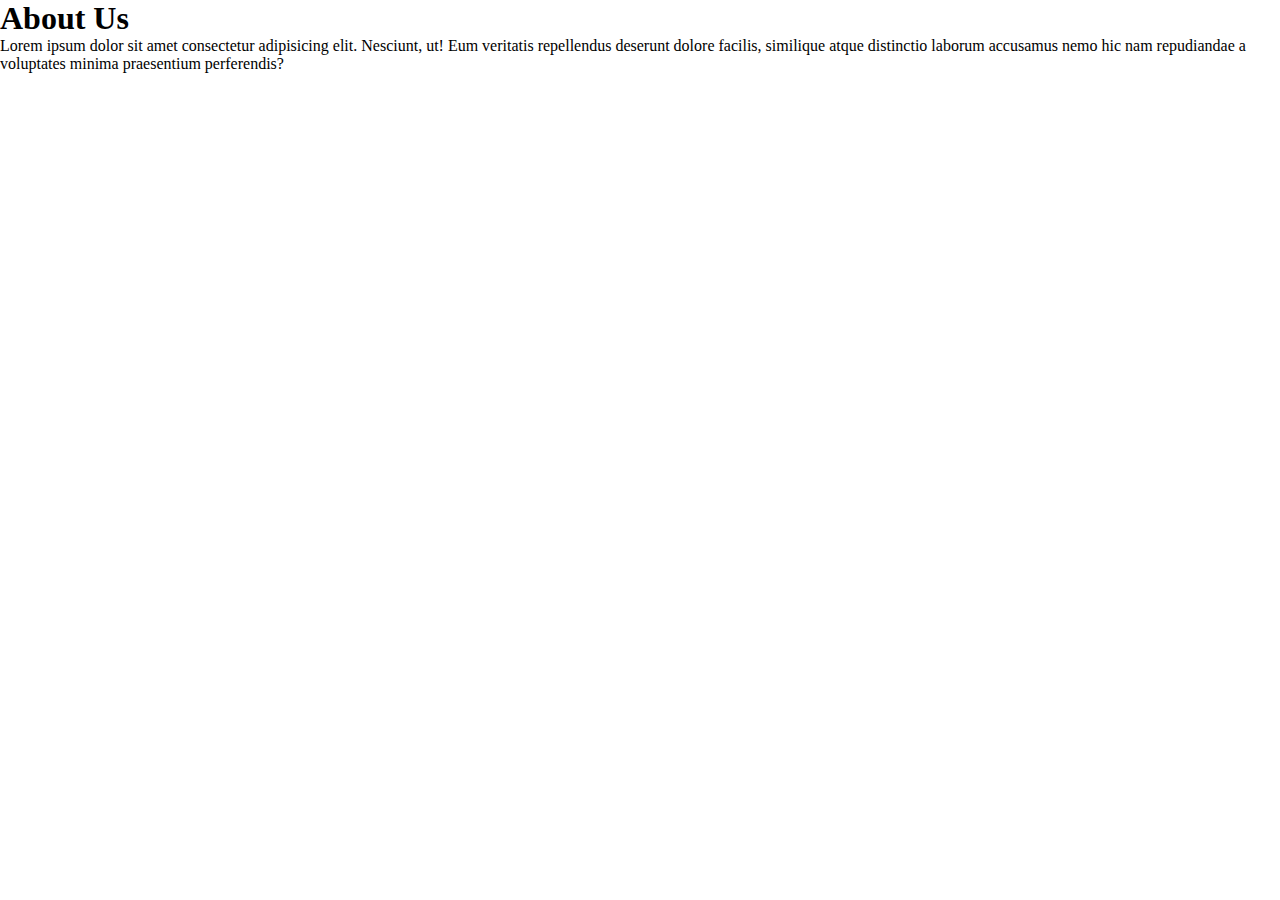
<file: animation/animation.html>
<!DOCTYPE html>
<html lang="en">

<head>
    <meta charset="UTF-8">
    <meta name="viewport" content="width=device-width, initial-scale=1.0">
    <title>Document</title>
    <link rel="stylesheet" href="animation.css">
    <link rel="stylesheet" href="/fontawesome/css/all.css">
</head>

<body>
    <div id="load">
        <div class="loading">
            <i id="loader" class="fa fa-spinner fa-5x" aria-hidden="true"></i>
        </div>
    </div>
    <div class="container">
        <h1>About Us</h1>
        <p>Lorem ipsum dolor sit amet consectetur adipisicing elit. Nesciunt, ut! Eum veritatis
            repellendus deserunt dolore facilis, similique atque distinctio laborum accusamus nemo
            hic nam repudiandae a voluptates minima praesentium perferendis?
        </p>
    </div>
</body>

</html>
</file>
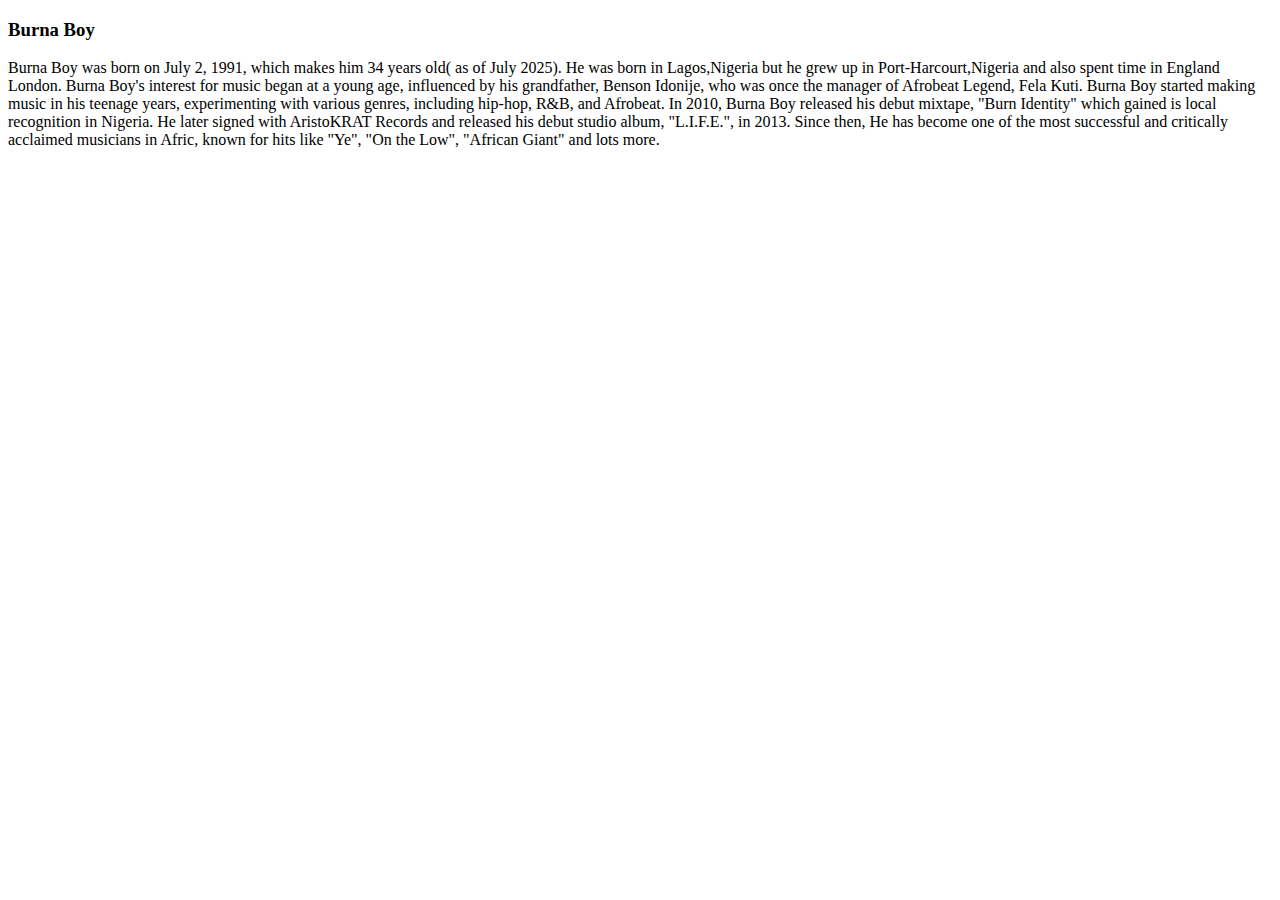
<file: Artist/burnaboy.html>
<!DOCTYPE html>
<html>
     <head>
	<title> Top Artist </title>
     </head>
<body>
	<h3> Burna Boy </h3>
	 <p>Burna Boy was born on July 2, 1991, which makes him 34 years old( as of July 2025). He was born in Lagos,Nigeria
	       but he grew up in Port-Harcourt,Nigeria and also spent time in England London. Burna Boy's interest for music began 
	       at a young age, influenced by his grandfather, Benson Idonije, who was once the manager of Afrobeat Legend, Fela Kuti.
	       Burna Boy started making music in his teenage years, experimenting with various genres, including hip-hop, R&B, and
	       Afrobeat. In 2010, Burna Boy released his debut mixtape, "Burn Identity" which gained is local recognition  in Nigeria. He
	       later signed with AristoKRAT Records and released his debut studio album, "L.I.F.E.", in 2013.
		Since then, He has become one of the most successful and critically acclaimed musicians in Afric, known for hits like 
		"Ye", "On the Low", "African Giant" and lots more.
	</p> 
</body>
</html>
</file>
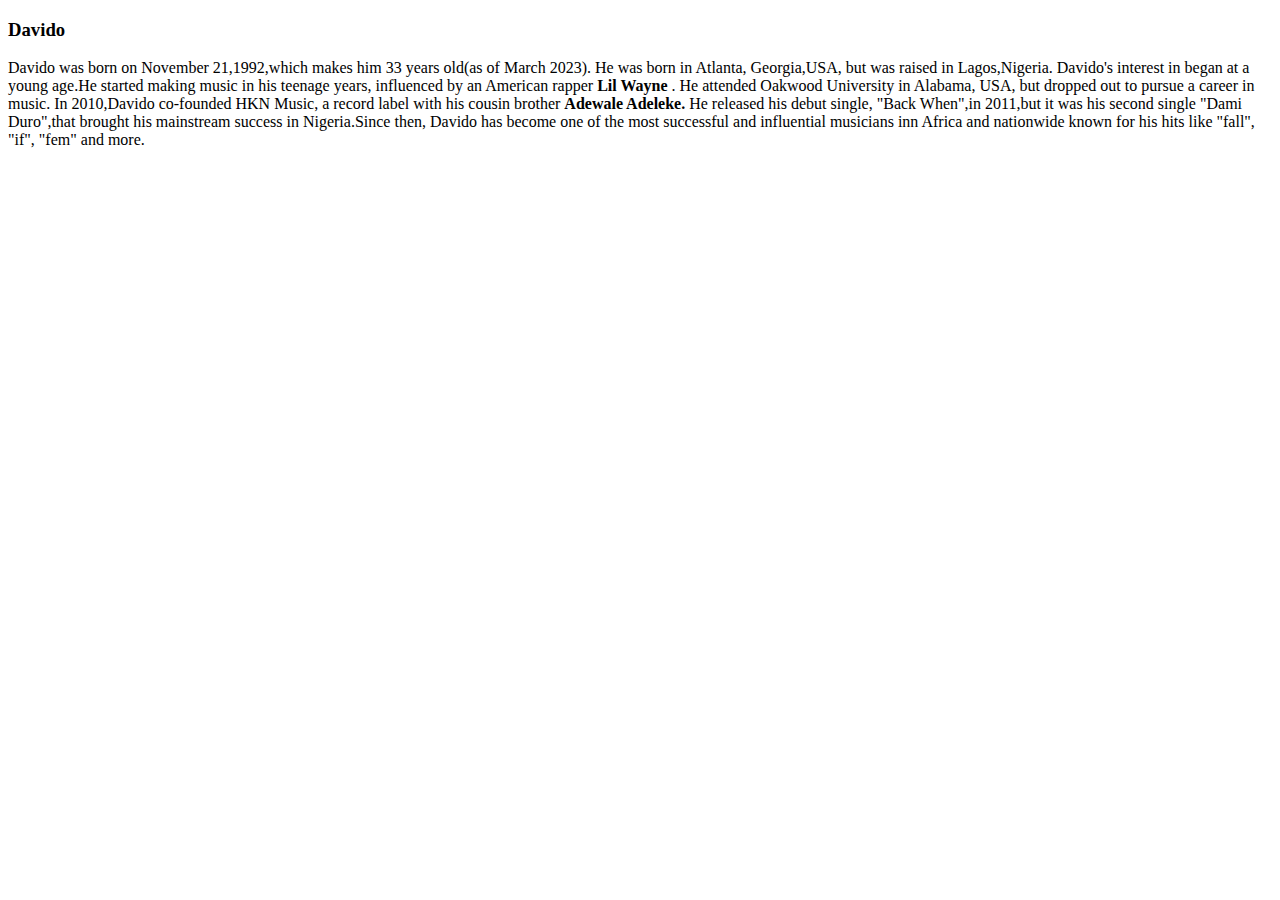
<file: Artist/davido.html>
<!DOCTYPE html>
<html>
     <head>
	<title> Davido </title>
     </head>
<body>
	<h3>Davido</h3>
	  <p>Davido was born on November 21,1992,which makes him 33 years old(as of March 2023).
	        He was born in Atlanta, Georgia,USA, but was raised in Lagos,Nigeria. Davido's interest in
	        began at a young age.He started making music in his teenage years, influenced by an American
	        rapper <b> Lil Wayne </b>. He attended Oakwood University in Alabama, USA, but dropped out
	        to pursue a career in music.
		In 2010,Davido co-founded HKN Music, a record label with his cousin brother <b>Adewale Adeleke.</b>
		He released his debut single, "Back When",in 2011,but it was his second single "Dami Duro",that brought his
		mainstream success in Nigeria.Since then, Davido has become one of the most successful and influential musicians
		inn Africa and nationwide known for his hits like "fall", "if", "fem" and more.
</p> 
</body>
</html>
</file>
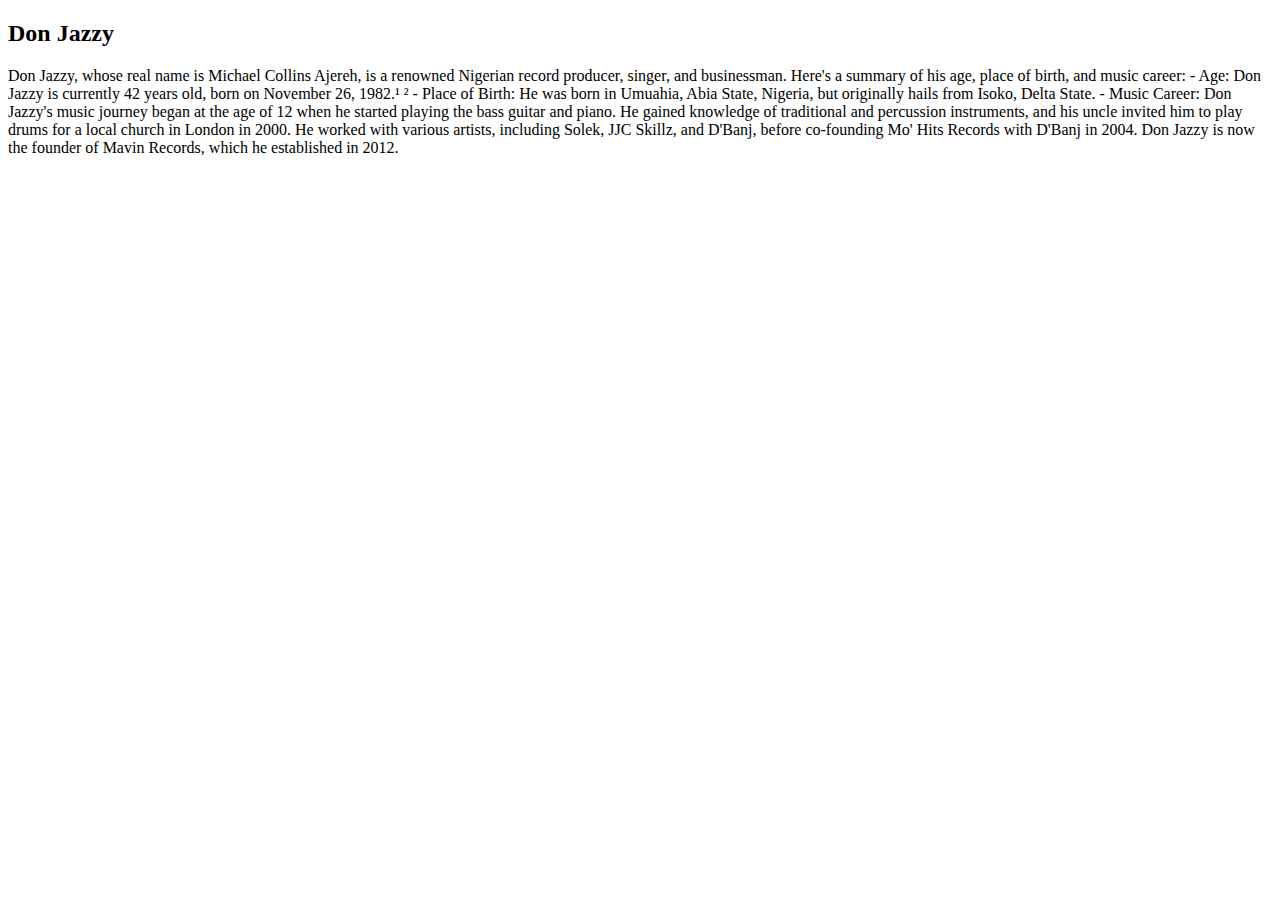
<file: Artist/DJ.html>
<!DOCTYPE html>
<html>
     <head>
	<title> Top Artist </title>
     </head>
<body>
	<h2> Don Jazzy </h2>
	   <p>
	  	Don Jazzy, whose real name is Michael Collins Ajereh, is a renowned Nigerian record producer, singer, and businessman. 
		Here's a summary of his age, place of birth, and music career:
		- Age: Don Jazzy is currently 42 years old, born on November 26, 1982.¹ ²
		- Place of Birth: He was born in Umuahia, Abia State, Nigeria, but originally hails from Isoko, Delta State.
		- Music Career: Don Jazzy's music journey began at the age of 12 when he started playing the bass guitar and piano.
		 He gained knowledge of traditional and percussion instruments, and his uncle invited him to play drums for a local church
		 in London in 2000. He worked with various artists, including Solek, JJC Skillz, and D'Banj, before co-founding Mo' Hits Records with 
		D'Banj in 2004. Don Jazzy is now the founder of Mavin Records, which he established in 2012.
	   </p>
</body>
</file>
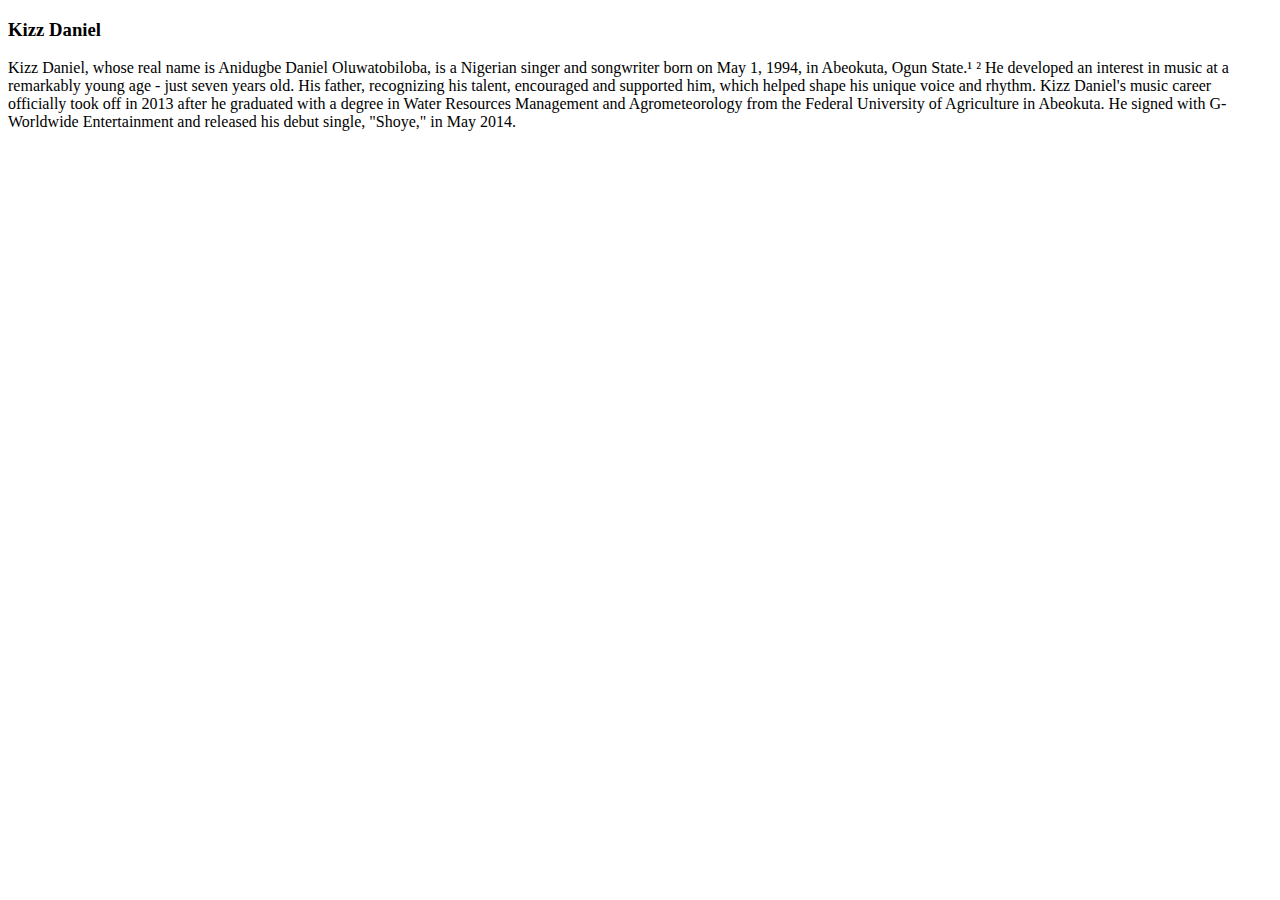
<file: Artist/KD.html>
<!DOCTYPE html>
<html>
     <head>
	<title> Top Artist </title>
     </head>
<body>
	<h3> Kizz Daniel </h3>
	  <p>
		Kizz Daniel, whose real name is Anidugbe Daniel Oluwatobiloba, is a Nigerian singer 
		and songwriter born on May 1, 1994, in Abeokuta, Ogun State.¹ ²
		He developed an interest in music at a remarkably young age - just seven years old. His father, recognizing his
		 talent, encouraged and supported him, which helped shape his unique voice and rhythm.
		Kizz Daniel's music career officially took off in 2013 after he graduated with a degree in Water Resources
		 Management and Agrometeorology from the Federal University of Agriculture in Abeokuta. He signed with G-Worldwide 
		Entertainment and released his debut single, "Shoye," in May 2014.
	  </p>
</body>
</html>
</file>
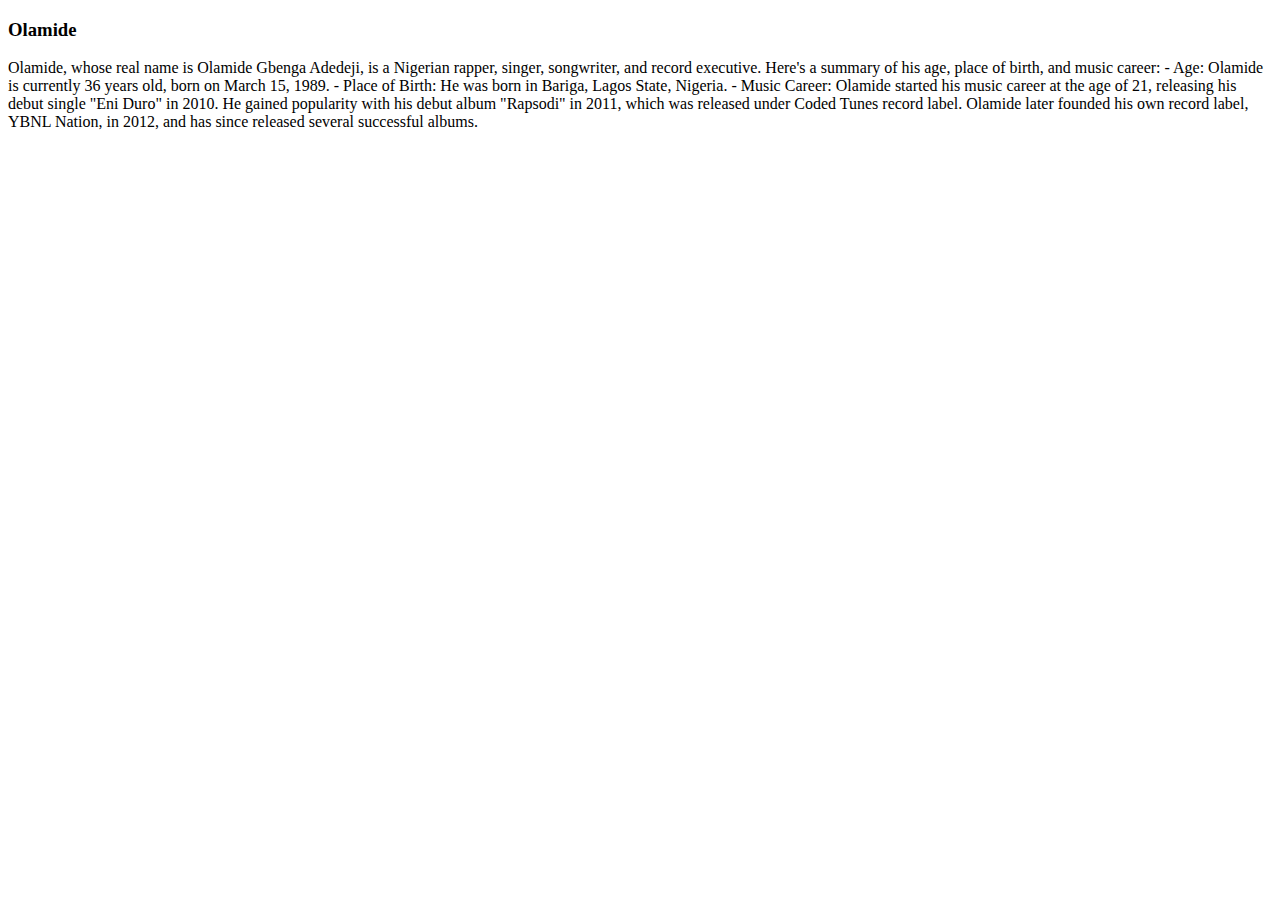
<file: Artist/Olamide.html>
<!DOCTYPE html>
<html>
     <head>
	<title> Top Artist </title>
     </head>
<body>
	<h3>Olamide </h3>
	    <p>
	      Olamide, whose real name is Olamide Gbenga Adedeji, is a Nigerian rapper, singer, songwriter, 
	      and record executive. Here's a summary of his age, place of birth, and music career:
	      - Age: Olamide is currently 36 years old, born on March 15, 1989.
	      - Place of Birth: He was born in Bariga, Lagos State, Nigeria.
	      - Music Career: Olamide started his music career at the age of 21, releasing his debut single
	      "Eni Duro" in 2010. He gained popularity with his debut album "Rapsodi" in 2011, which was
 	      released under Coded Tunes record label. Olamide later founded his own record label, YBNL Nation, 
	     in 2012, and has since released several successful albums.
	    </p>
</body>
</html>
</file>
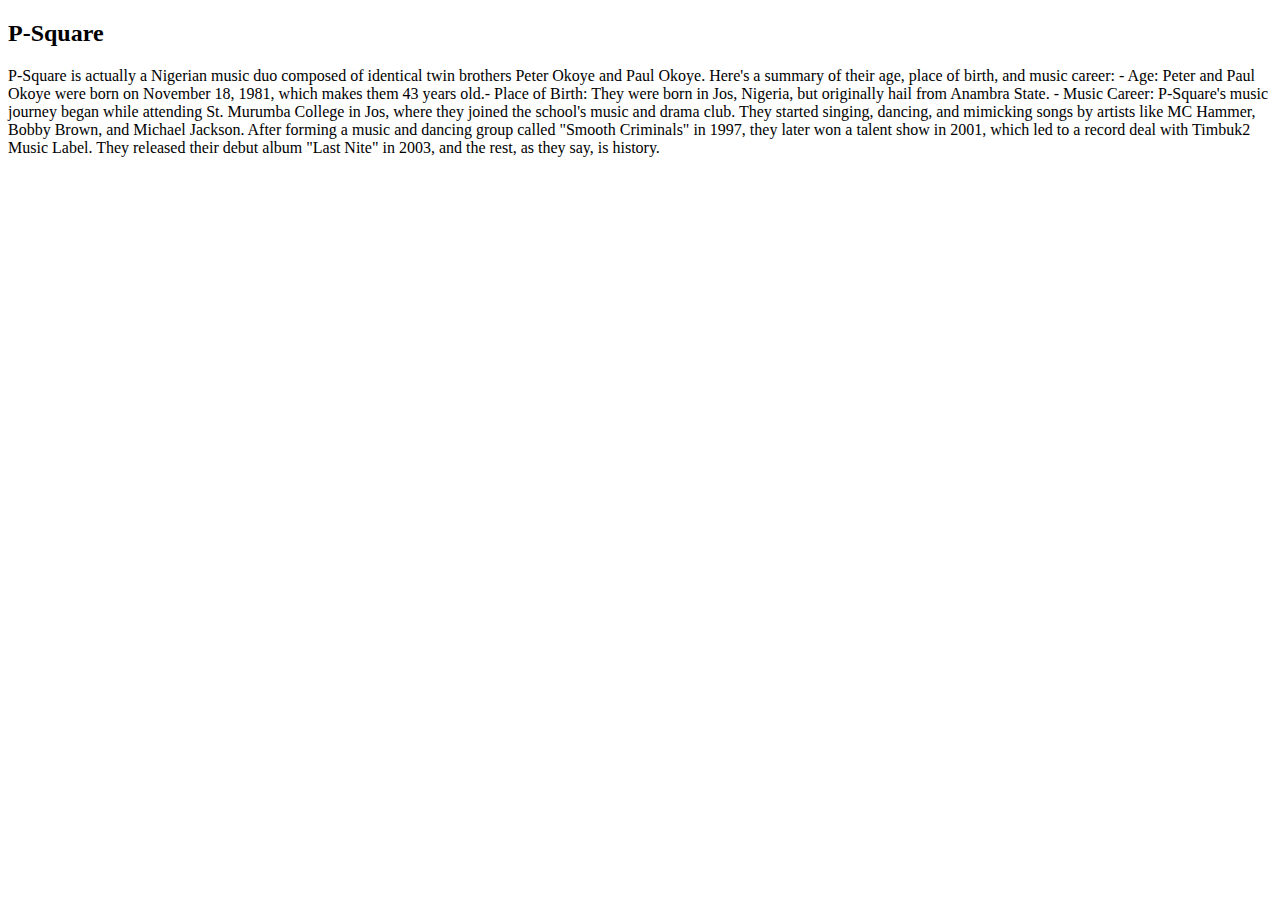
<file: Artist/P-square.html>
<!DOCTYPE html>
<html>
     <head>
	<title> Top Artist </title>
     </head>
<body>
	<h2> P-Square </h2>
	   <p>
	       P-Square is actually a Nigerian music duo composed of identical twin brothers Peter Okoye and Paul Okoye.
	       Here's a summary of their age, place of birth, and music career:
	       - Age: Peter and Paul Okoye were born on November 18, 1981, which makes them 43 years old.- Place of Birth: 
	       They were born in Jos, Nigeria, but originally hail from Anambra State.
	       - Music Career: P-Square's music journey began while attending St. Murumba College in Jos, 
	       where they joined the school's music and drama club. They started singing, dancing, and mimicking songs by artists
	       like MC Hammer, Bobby Brown, and Michael Jackson. After forming a music and dancing group called "Smooth Criminals" in 1997, 
	       they later won a talent show in 2001, which led to a record deal with Timbuk2 Music Label. They released their debut album "Last Nite" 
                       in 2003, and the rest, as they say, is history.
	   </p>
</body>
</file>
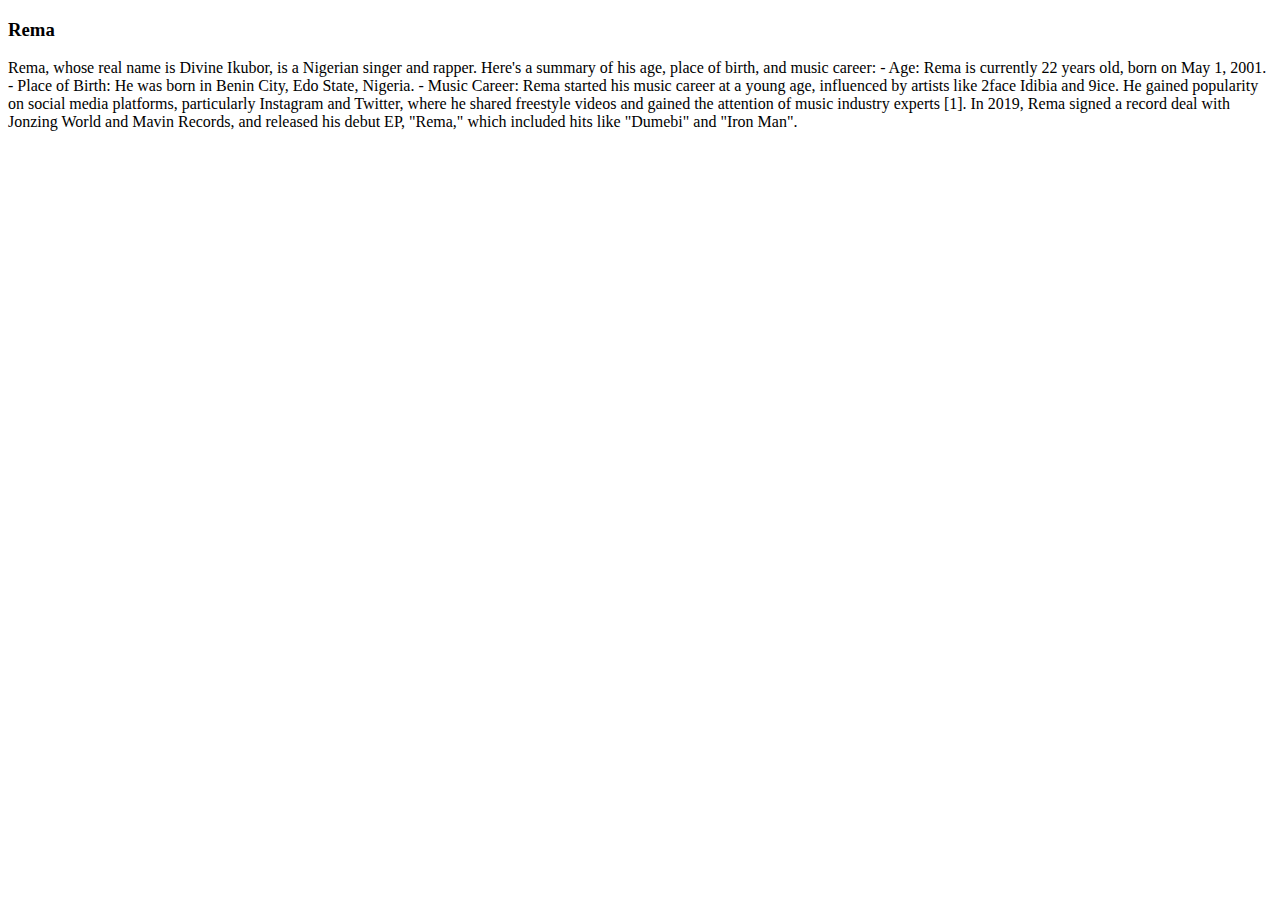
<file: Artist/rema.html>
<!DOCTYPE html>
<html>
     <head>
	<title> Top Artist </title>
     </head>
<body>
	<h3> Rema </h3>
	  <p>
		Rema, whose real name is Divine Ikubor, is a Nigerian singer and rapper.
		 Here's a summary of his age, place of birth, and music career:
		- Age: Rema is currently 22 years old, born on May 1, 2001.
		- Place of Birth: He was born in Benin City, Edo State, Nigeria.
		- Music Career: Rema started his music career at a young age, influenced by artists like 2face Idibia 
		and 9ice. He gained popularity on social media platforms, particularly Instagram and Twitter, where he 
		shared freestyle videos and gained the attention of music industry experts [1]. In 2019, Rema signed a record 
		deal with Jonzing World and Mavin Records, and released his debut EP, "Rema," which included hits like "Dumebi" and "Iron Man".
	  </p>
</body>
</html>
</file>
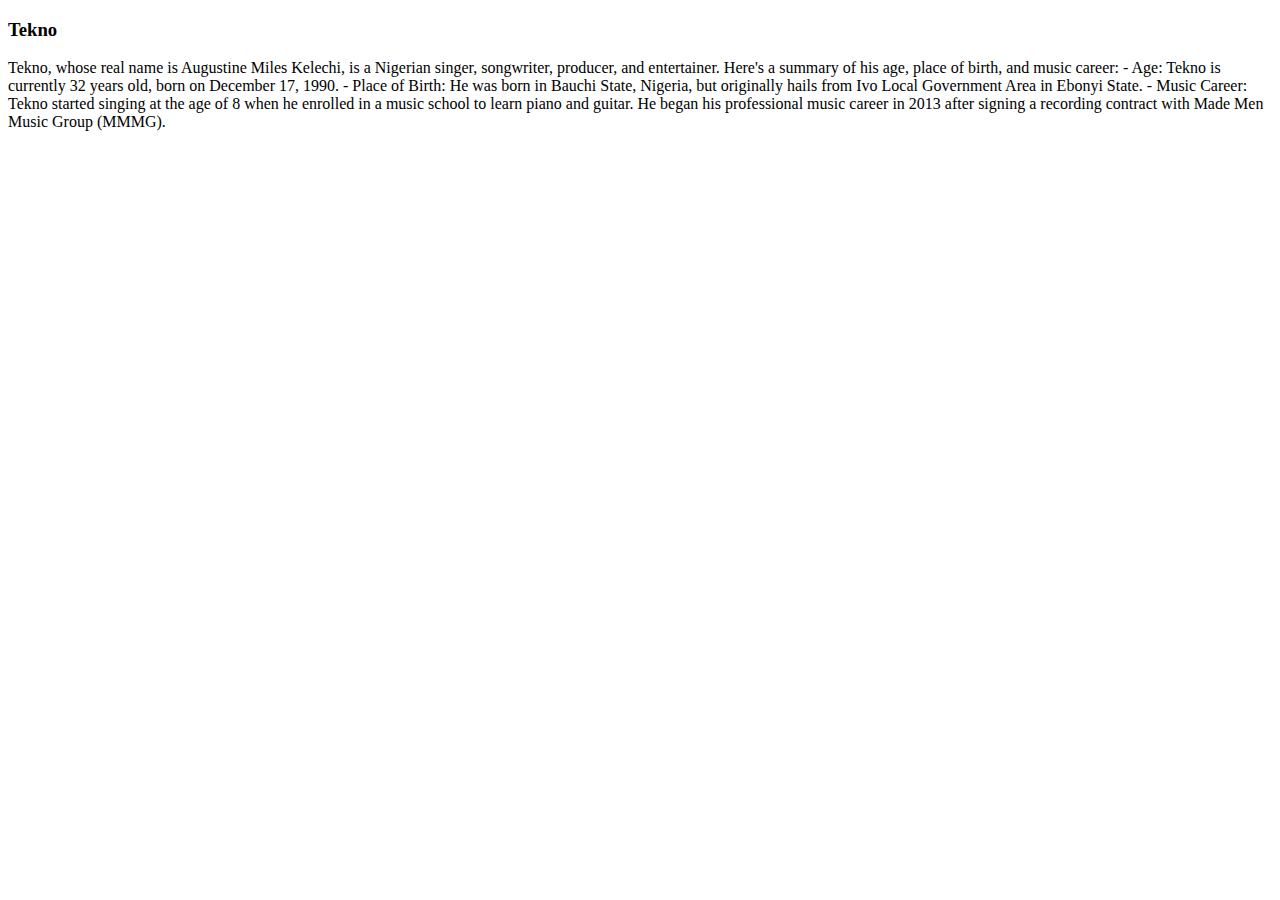
<file: Artist/Tekno.html>
<!DOCTYPE html>
<html>
     <head>
	<title> Top Artist </title>
     </head>
<body>
	<h3>Tekno </h3>
	  <p>
		Tekno, whose real name is Augustine Miles Kelechi, is a Nigerian singer, songwriter, producer, and entertainer.
		 Here's a summary of his age, place of birth, and music career:
		- Age: Tekno is currently 32 years old, born on December 17, 1990.
		- Place of Birth: He was born in Bauchi State, Nigeria, but originally hails from Ivo Local Government Area in Ebonyi State.
		- Music Career: Tekno started singing at the age of 8 when he enrolled in a music school to learn piano and guitar. He began 
		his professional music career in 2013 after signing a recording contract with Made Men Music Group (MMMG).	
	  </p>
</body>
</html>
</file>
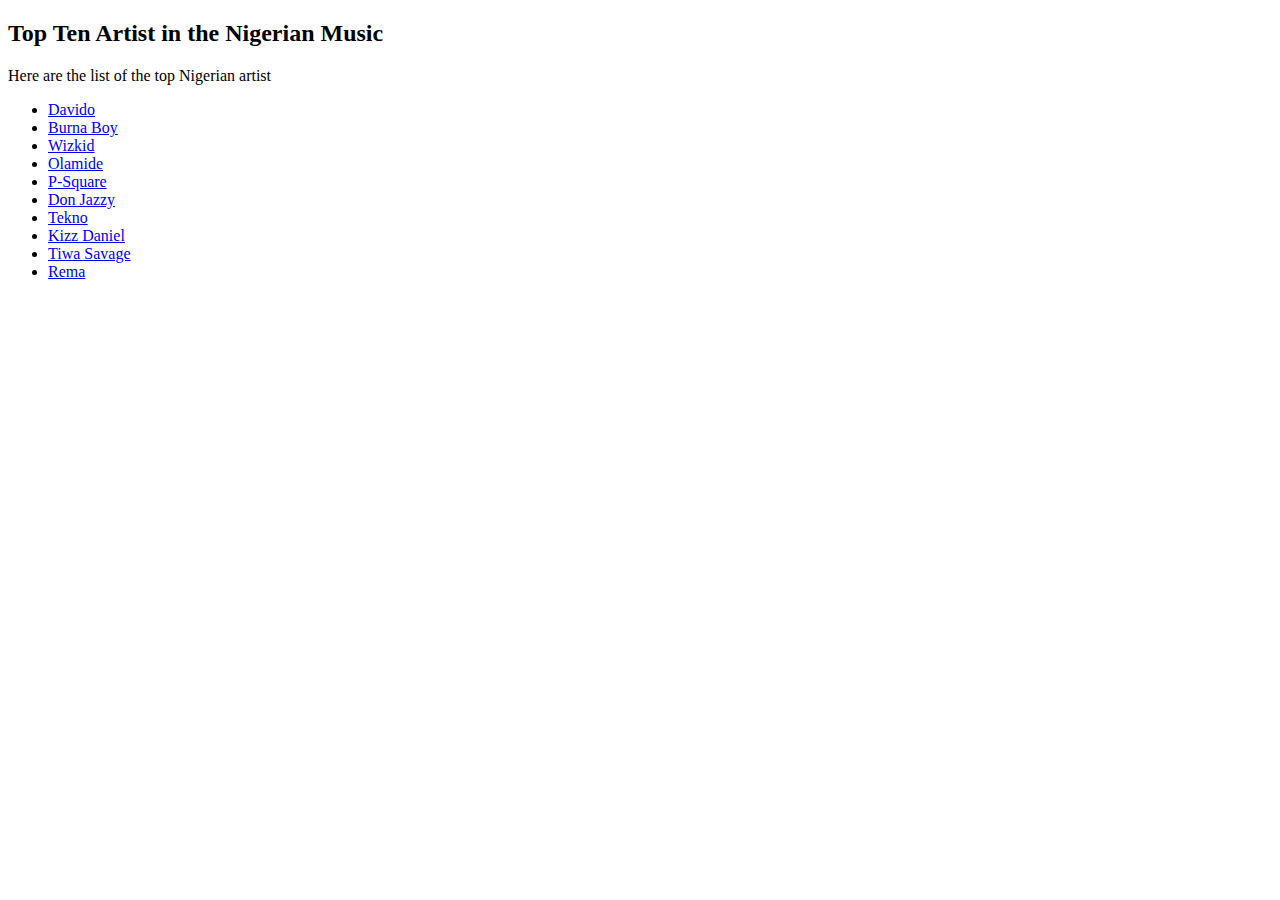
<file: Artist/Top Artist.html>
<!DOCTYPE html>
<!-- saved from url=(0059)file:///C:/Users/hp/OneDrive/Desktop/IT%20works/artist.html -->
<html><head><meta http-equiv="Content-Type" content="text/html; charset=windows-1252">
	<title> Top Artist </title>
     </head>
<body>
	<h2>Top Ten Artist in the Nigerian Music </h2>
	    <main>
	         <p> Here are the list of the top Nigerian artist </p>
	           <ul>
		<li><a href="file:///C:/Users/hp/OneDrive/Desktop/IT%20works/davido.html">Davido</a></li>
 		<li><a href="file:///C:/Users/hp/OneDrive/Desktop/IT%20works/burnaboy.html">Burna Boy</a></li>
		<li><a href="file:///C:/Users/hp/OneDrive/Desktop/IT%20works/artist.html">Wizkid</a></li>
		<li><a href="file:///C:/Users/hp/OneDrive/Desktop/IT%20works/artist.html">Olamide</a></li>
 		<li><a href="file:///C:/Users/hp/OneDrive/Desktop/IT%20works/artist.html">P-Square</a></li>
		<li><a href="file:///C:/Users/hp/OneDrive/Desktop/IT%20works/artist.html">Don Jazzy</a></li>
		<li><a href="file:///C:/Users/hp/OneDrive/Desktop/IT%20works/artist.html">Tekno</a></li>
 		<li><a href="file:///C:/Users/hp/OneDrive/Desktop/IT%20works/artist.html">Kizz Daniel</a></li>
		<li><a href="file:///C:/Users/hp/OneDrive/Desktop/IT%20works/artist.html">Tiwa Savage</a></li>
		<li><a href="file:///C:/Users/hp/OneDrive/Desktop/IT%20works/artist.html">Rema</a></li>
	           
	    </ul></main>

</body></html>
</file>
<file: birthday/style.css>
* {
            margin: 0;
            padding: 0;
            box-sizing: border-box;
        }

        body {
            font-family: 'Georgia', serif;
            overflow-x: hidden;
            min-height: 100vh;
            position: relative;
        }

        .background {
            position: fixed;
            top: 0;
            left: 0;
            width: 100%;
            height: 100%;
            background: linear-gradient(135deg, #ff9a9e 0%, #fecfef 50%, #fecfef 100%);
            z-index: -1;
        }

        .stars {
            position: absolute;
            width: 100%;
            height: 100%;
            background-image: 
                radial-gradient(circle at 20% 20%, rgba(255, 255, 255, 0.8) 2px, transparent 2px),
                radial-gradient(circle at 80% 80%, rgba(255, 255, 255, 0.6) 1px, transparent 1px),
                radial-gradient(circle at 40% 60%, rgba(255, 255, 255, 0.7) 1.5px, transparent 1.5px),
                radial-gradient(circle at 60% 40%, rgba(255, 255, 255, 0.5) 1px, transparent 1px);
            background-size: 200px 200px, 150px 150px, 180px 180px, 220px 220px;
            animation: twinkle 3s ease-in-out infinite alternate;
        }

        .bokeh {
            position: absolute;
            width: 100%;
            height: 100%;
            background-image: 
                radial-gradient(circle at 10% 30%, rgba(255, 182, 193, 0.3) 20px, transparent 20px),
                radial-gradient(circle at 70% 20%, rgba(221, 160, 221, 0.4) 15px, transparent 15px),
                radial-gradient(circle at 90% 70%, rgba(255, 192, 203, 0.3) 25px, transparent 25px),
                radial-gradient(circle at 30% 80%, rgba(216, 191, 216, 0.35) 18px, transparent 18px);
            background-size: 300px 300px, 250px 250px, 350px 350px, 280px 280px;
            animation: float 6s ease-in-out infinite;
        }

        @keyframes twinkle {
            0% { opacity: 0.5; }
            100% { opacity: 1; }
        }

        @keyframes float {
            0%, 100% { transform: translateY(0px) rotate(0deg); }
            50% { transform: translateY(-20px) rotate(2deg); }
        }

        .main-content {
            display: flex;
            flex-direction: column;
            align-items: center;
            justify-content: center;
            min-height: 100vh;
            padding: 20px;
            position: relative;
            z-index: 10;
        }

        .title {
            font-size: 3rem;
            color: #8B4A8B;
            text-shadow: 2px 2px 4px rgba(0, 0, 0, 0.1);
            margin-bottom: 2rem;
            animation: bounceIn 2s ease-out;
            text-align: center;
        }

        @keyframes bounceIn {
            0% {
                transform: scale(0.3);
                opacity: 0;
            }
            50% {
                transform: scale(1.05);
            }
            70% {
                transform: scale(0.9);
            }
            100% {
                transform: scale(1);
                opacity: 1;
            }
        }

        .envelope-container {
            position: relative;
            margin: 2rem 0;
        }

        .envelope {
            position: relative;
            width: 200px;
            height: 140px;
            cursor: pointer;
            transition: transform 0.3s ease;
            animation: pulse 2s ease-in-out infinite;
        }

        .envelope:hover {
            transform: scale(1.05);
        }

        @keyframes pulse {
            0%, 100% { transform: scale(1); }
            50% { transform: scale(1.02); }
        }

        .envelope-body {
            position: absolute;
            bottom: 0;
            left: 0;
            width: 100%;
            height: 100px;
            background: linear-gradient(145deg, #ff6b6b, #ff8e8e);
            border-radius: 0 0 10px 10px;
            box-shadow: 0 8px 20px rgba(0, 0, 0, 0.2);
        }

        .envelope-flap {
            position: absolute;
            top: 0;
            left: 0;
            width: 100%;
            height: 80px;
            background: linear-gradient(145deg, #ff8e8e, #ffb3b3);
            clip-path: polygon(0 0, 50% 60%, 100% 0);
            transform-origin: top center;
            transition: transform 0.8s cubic-bezier(0.68, -0.55, 0.265, 1.55);
            z-index: 2;
            box-shadow: 0 4px 15px rgba(0, 0, 0, 0.15);
        }

        .envelope.open .envelope-flap {
            transform: rotateX(180deg);
        }

        .envelope-heart {
            position: absolute;
            top: 50%;
            left: 50%;
            transform: translate(-50%, -50%);
            font-size: 2rem;
            z-index: 3;
            animation: heartbeat 1.5s ease-in-out infinite;
        }

        @keyframes heartbeat {
            0%, 100% { transform: translate(-50%, -50%) scale(1); }
            50% { transform: translate(-50%, -50%) scale(1.1); }
        }

        .birthday-card {
            position: absolute;
            top: -50px;
            left: 50%;
            transform: translateX(-50%) scale(0);
            width: 350px;
            height: 500px;
            background: linear-gradient(145deg, #fff, #f8f8f8);
            border-radius: 15px;
            box-shadow: 0 20px 40px rgba(0, 0, 0, 0.3);
            opacity: 0;
            transition: all 0.8s cubic-bezier(0.68, -0.55, 0.265, 1.55);
            z-index: 100;
            overflow: hidden;
        }

        .birthday-card.show {
            transform: translateX(-50%) scale(1);
            opacity: 1;
        }

        .card-front {
            padding: 2rem;
            text-align: center;
            background: linear-gradient(145deg, #ff9a9e, #fecfef);
            height: 100%;
            display: flex;
            flex-direction: column;
            justify-content: center;
            align-items: center;
            position: relative;
        }

        .card-front h2 {
            font-size: 2rem;
            color: #8B4A8B;
            margin-bottom: 1rem;
            text-shadow: 1px 1px 2px rgba(0, 0, 0, 0.1);
        }

        .card-decoration {
            display: flex;
            justify-content: space-around;
            width: 100%;
            margin-top: 1rem;
        }

        .sparkle {
            font-size: 2rem;
            animation: sparkle 2s ease-in-out infinite;
        }

        .sparkle:nth-child(2) {
            animation-delay: 0.5s;
        }

        .sparkle:nth-child(3) {
            animation-delay: 1s;
        }

        @keyframes sparkle {
            0%, 100% { transform: scale(1) rotate(0deg); opacity: 0.7; }
            50% { transform: scale(1.2) rotate(180deg); opacity: 1; }
        }

        .card-inside {
            position: absolute;
            top: 0;
            left: 0;
            width: 100%;
            height: 100%;
            background: #fff;
            padding: 2rem;
            display: flex;
            flex-direction: column;
            justify-content: space-between;
            transform: translateX(100%);
            transition: transform 0.6s ease;
        }

        .birthday-card.show .card-inside {
            transform: translateX(0);
            transition-delay: 0.3s;
        }

        .message h3 {
            color: #8B4A8B;
            font-size: 1.5rem;
            margin-bottom: 1rem;
        }

        .message p {
            color: #555;
            line-height: 1.6;
            margin-bottom: 1rem;
            font-size: 0.95rem;
        }

        .signature {
            color: #8B4A8B;
            font-style: italic;
            text-align: right;
            margin-top: 1rem;
        }

        .card-hearts {
            display: flex;
            justify-content: center;
            gap: 1rem;
            font-size: 1.5rem;
            animation: heartFloat 3s ease-in-out infinite;
        }

        @keyframes heartFloat {
            0%, 100% { transform: translateY(0px); }
            50% { transform: translateY(-10px); }
        }

        .close-card {
            position: absolute;
            top: 15px;
            right: 15px;
            background: #ff6b6b;
            color: white;
            border: none;
            border-radius: 50%;
            width: 35px;
            height: 35px;
            font-size: 1.5rem;
            cursor: pointer;
            transition: all 0.3s ease;
            display: flex;
            align-items: center;
            justify-content: center;
        }

        .close-card:hover {
            background: #ff5252;
            transform: scale(1.1);
        }

        .instruction {
            color: #8B4A8B;
            font-size: 1.1rem;
            text-align: center;
            margin-top: 1rem;
            animation: fadeInUp 3s ease-out;
        }

        @keyframes fadeInUp {
            0% {
                opacity: 0;
                transform: translateY(30px);
            }
            100% {
                opacity: 1;
                transform: translateY(0);
            }
        }

        .hearts-container {
            position: fixed;
            top: 0;
            left: 0;
            width: 100%;
            height: 100%;
            pointer-events: none;
            z-index: 5;
        }

        .floating-heart {
            position: absolute;
            font-size: 2rem;
            color: #ff69b4;
            animation: floatUp 4s ease-out infinite;
            opacity: 0;
        }

        @keyframes floatUp {
            0% {
                opacity: 1;
                transform: translateY(0) rotate(0deg) scale(0.5);
            }
            50% {
                opacity: 0.8;
                transform: translateY(-50vh) rotate(180deg) scale(1);
            }
            100% {
                opacity: 0;
                transform: translateY(-100vh) rotate(360deg) scale(0.5);
            }
        }

        /* Photo Gallery Styles */
        .photo-gallery {
            display: none;
            width: 100%;
            max-width: 900px;
            margin: 17rem auto;
            padding: 1rem;
            background: rgba(255, 255, 255, 0.8);
            border-radius: 15px;
            box-shadow: 0 10px 30px rgba(0, 0, 0, 0.1);
            animation: fadeIn 1s ease-out forwards;
        }

        @keyframes fadeIn {
            from { opacity: 0; transform: translateY(20px); }
            to { opacity: 1; transform: translateY(0); }
        }

        .gallery-title {
            color: #8B4A8B;
            font-size: 2rem;
            text-align: center;
            margin-bottom: 1.5rem;
            position: relative;
        }

        .gallery-title::after {
            content: '';
            display: block;
            width: 100px;
            height: 3px;
            background: linear-gradient(to right, #ff6b6b, #fecfef);
            margin: 0.5rem auto;
        }

        .gallery-grid {
            display: grid;
            grid-template-columns: repeat(auto-fill, minmax(250px, 1fr));
            gap: 1rem;
            margin-top: 1rem;
        }

        .gallery-item {
            position: relative;
            overflow: hidden;
            border-radius: 10px;
            box-shadow: 0 5px 15px rgba(0, 0, 0, 0.1);
            aspect-ratio: 1/1;
            transition: all 0.3s ease;
        }

        .gallery-item:hover {
            transform: translateY(-5px);
            box-shadow: 0 10px 20px rgba(0, 0, 0, 0.2);
        }

        .gallery-img {
            width: 100%;
            height: 100%;
            object-fit: cover;
            transition: transform 0.5s ease;
        }

        .gallery-item:hover .gallery-img {
            transform: scale(1.1);
        }

        .gallery-caption {
            position: absolute;
            bottom: 0;
            left: 0;
            right: 0;
            background: linear-gradient(to top, rgba(0, 0, 0, 0.7), transparent);
            color: white;
            padding: 1rem;
            transform: translateY(100%);
            transition: transform 0.3s ease;
        }

        .gallery-item:hover .gallery-caption {
            transform: translateY(0);
        }

        .view-more-btn {
            display: block;
            margin: 2rem auto 0;
            padding: 0.8rem 1.5rem;
            background: linear-gradient(45deg, #ff6b6b, #fecfef);
            color: white;
            border: none;
            border-radius: 50px;
            font-size: 1rem;
            font-weight: bold;
            cursor: pointer;
            transition: all 0.3s ease;
            box-shadow: 0 5px 15px rgba(255, 107, 107, 0.4);
        }

        .view-more-btn:hover {
            transform: translateY(-3px);
            box-shadow: 0 8px 20px rgba(255, 107, 107, 0.6);
            background: linear-gradient(45deg, #ff5252, #ffb3e6);
        }

        /* Responsive Design */
        @media (max-width: 768px) {
            .title {
                font-size: 2rem;
            }
            
            .birthday-card {
                width: 300px;
                height: 450px;
            }
            
            .envelope {
                width: 160px;
                height: 112px;
            }
            
            .envelope-body {
                height: 80px;
            }
            
            .envelope-flap {
                height: 64px;
            }
            
            .message p {
                font-size: 0.9rem;
            }

            .gallery-grid {
                grid-template-columns: repeat(auto-fill, minmax(200px, 1fr));
            }
        }

        @media (max-width: 480px) {
            .title {
                font-size: 1.5rem;
            }
            
            .birthday-card {
                width: 280px;
                height: 400px;
            }
            
            .card-inside {
                padding: 1.5rem;
            }

            .gallery-grid {
                grid-template-columns: 1fr;
            }
            .photo-gallery {
                margin: 10rem auto;
            }
        }
</file>
<file: cac-website/css/index.css>
:root{
    --primary-color: #A0CE4E;
}
*{
    margin: 0;
    padding: 0;
    box-sizing: border-box;
}
main a{
    text-decoration: none;
    color: black;
}
button{
    background:none;
    border: none;
}
.flex{
    display: flex;
}
.main{
    font-family: Arial, Helvetica, sans-serif;
}
.top-section{
    height: 40px;
}
.top-section .socials i{
    margin-left: 5px;
}
                /* nav section | section 2 */
nav{
    height: 90px;
}
nav ul{
    list-style-type: none;
}
nav ul .menu1{
    font-family: 'Times New Roman', Times, serif;
}
nav .logo{
    width: 150px;
}
nav ul .menu1:hover{
    border-top: 3px solid var(--primary-color);
    color: var(--primary-color);
}
nav ul .menu-hov:hover .sub-menu,
nav ul .menu-hov:hover .search-menu{           /*for both sub menu and search menu*/
    display: block;
}
.sub-menu{
    width: 170px;
    border-top: 3px solid var(--primary-color);
    display: none;
}
.search-menu{
    width: 270px;
    height: 100px;
    margin: 25px 0 0 -250px;
    display: none;
}
.search-menu input{
    height: 40px;
    outline: none;
}
.search-menu i{
    padding: 12px;
}
                /* header section | section 3 */
.header{
    background: #ffffff url(../images/cac-office-hq.jpg) no-repeat center/cover;
    width: 100%;
    height: 450px;
}
.header .header-text{
    font-size: 60px;
    font-family: 'Times New Roman', Times, serif;
}
                /* section 4 */
.section4-5{
    width: 100%;
    padding: 0 20px;
}
.section-4{
margin-top: 30px;
justify-content: space-between;
width: 100%;
}
.section-4 div{
    width: 45%;
    height: 50px;
    justify-content: center;
    align-items: center;
    background: linear-gradient(#dbe4c6, #C3D892, #AFCB74);
    border-radius: 5px;
    box-shadow: 0 2px 0 rgb(85, 82, 82),  4px 4px 5px rgb(171, 165, 165);
    font-weight: bold;
    color: #54770F;
}
.section-4 div i{
    color: white;
    margin-right: 4px;
}
                    /* section 5 \ flip card */
.section-5{
    justify-content: space-between;  
    width: 100%; 
}
.card{
    width: 360px;
    height: 350px;

    font-family: 'Times New Roman', Times, serif;
}
.card .front,
.card .back {
width: 360px;
height: 350px;
background-color: #F2EFEF;
position: absolute;
display: flex;
flex-direction: column;
justify-content: center;
align-items: center;
border-radius: 5px;
}
.card .front{
    z-index: 1;
}
.card .front i{
    padding: 30px;
    background-color: black;
    color: white;
    border-radius: 100%;
    font-size: 30px;
}
.card:nth-child(4) .front i{                    /* for the dollar sign*/
    padding: 30px 40px;
}
.card .front .big{
    font-size: 50px;
    text-align: center;
    margin-top: 15px;
}
.card .front .small{
    margin-top: 15px;
}
.card .back{
    background-color: var(--primary-color);
    color: white;
}
.card .back .big{
    font-size: 25px;
    text-align: center;
}
.card .back button{
    margin-top: 20px;
    background-color:   inherit;
    border: 0;
    font-size: 15px;
    padding: 5px;
    color: white;
}
.card:hover .back,
.card:hover .front{
    transition: 0.5s;
    z-index: 2;
    transform: rotateX(180deg);
}
.back:hover p,                                          /*for flippin the text inside the back card */
.back:hover button{
    transform:rotateX(-180deg);
}
                /* section 6 | registrtion title */
.section-6{
    justify-content: center;
    align-items: center;
    font-family: 'Times New Roman', Times, serif;
    margin-top: 30px;
}
.section-6 h1{
    padding: 0 10px;
    font-weight: 1;
    font-size: 50px;
}
.section-6 hr{
    width: 30%;
}
                    /*section-7 registration steps */
.section-7{
    justify-content: center;
    padding-top: 20px;
}
.section-7 .card{
    width: 360px;
    height: 300px;
    flex-direction: column;
    align-items: center;
    padding: 50px 20px;
    
}
.section-7 .card:hover i{
    transition: 0.5s;
    box-shadow: 0 0 10px var(--primary-color);
    border: 10px solid #ffffff;
}
.section-7 .card i{
    font-size: 40px;
    padding: 25px;
    background-color: var(--primary-color);
    color: white;
    border-radius: 100%;
    border: 9px solid #ffffff;
}
.section-7 .card .title{
    font-size: 20px;
    padding-top: 20px;
}
.section-7 .card .details{
    text-align: center;
    padding-top: 20px;
}
            /* faq section */
.faq{
    justify-content: center;
    margin: 50px 0;
}
.faq div{
    width: 90%;
    min-height: 60px;
    border: 1px solid #D9B917;
    justify-content: center;
    align-items: center;
    background-color: #FCF8E3;
    font-size: 20px;
}
.faq div i{
    margin-right: 10px;
    color: #D9B917;
}
                /* footer section */
.footer{
    height: 400px;
    background-color: #D8D8D8;
    align-items: center;
    justify-content: space-between;
    border-top: 10px solid var(--primary-color);
}
.footer .right{
    flex-direction: column;
    align-items: center;
    width: 250px;
}
.footer .right img{
    width: 150px;
    padding: 20px 0 20px 0;
}
.footer .left{
    width: 300px;
    height: 100px;
    background: linear-gradient(#018101, #5DC75D 75px, #90EE90 70px 100px);
    margin-right: 200px;
    align-items: center;
    border-radius: 0 20px 20px 0;
    justify-content: space-between;
    padding: 0 10px;
    color: white;
    box-shadow: 10px 10px 0 #C5C7C9;
}
.footer-bottom{
    height: 70px;
    justify-content: space-between;
    padding: 0 40px;
    align-items: center;
    background-color: #235E27;
    color: white;
    font-size: 13px;
}
.footer-bottom i{
    padding: 0 5px;
    color: gray;
}
</file>
<file: cac-website/css/responsive.css>
/*big  tablet */    
@media screen and (max-width:1024px){
   
    #nav{
        justify-content: space-between;
        padding: 0 20px;
    }
    .navlink{
        position: absolute;
        background-color: white;
        flex-direction: column;
        width: 100%;
        left: 0;
        top: 70px;
        display: none;
    }
    .navlinks:hover .navlink{
        display: flex;
    }
    .mobile-menu-toogle,
    #nav ul .menu1 i{
        display: inline;
    }
    #nav ul .menu1{
        margin: 0;
        padding: 20px;
        border-top: 1px solid grey;
    } 
    #nav ul .menu-hov{
         justify-content: space-between;
    }
    .menu-hov .sub-menu{
        position: relative;
        display: none;
        width: 100%;
    }
    .menu-hov:hover .sub-menu{
        display: block;
    }
    .search-menu{display: none;}
    /* .header{margin-top: 500px;} */

    .card,
    .card .front,
    .card .back{
        width: 320px;
        height: 310px;
    }
}

        /* small tablet */
@media screen  and (max-width:800px) {
    .top-section{
        flex-direction: column;
        align-items: center;
        min-height: 65px;
        text-align: center;
    }
    .section-5{
        flex-direction: column;
        align-items: center;
    }
    .card,
    .card .front,
    .card .back{
        width: 360px;
        height: 350px;
    }
    .contact-form{
        flex-direction: column;
    }
    .right-form, form{width: 100%;}
    form input{width: 100%;}
    .location{flex-direction: column;}

    .location .left,
    .location .right{
        width: 100%;
        margin-top: 5px;
        height: 400px;
        justify-content: center;
        align-items: center;
        text-align: center;
    }
}

        /* mobile */
@media screen  and (max-width:500px) {
    .section-7{
        flex-direction: column;
    }
    .section-4{
        flex-direction: column;
        align-items: center;
    }
    .section-4 div{width: 100%;}
    .value-card{
    flex-direction: column;
    align-items: center;
    }
    .abt-title .left,
    .abt-title .right{
        width: 100%;
    }
    .top{flex-direction: column;}
    .compaines{flex-direction: column;}
    .search{width: 70%}
    .step-title .right{font-size: 13px;}
    .step-title .left i{padding: 5px;}
    .texts{flex-direction: column;}
    .news{align-items: center;}
    #foi-title{font-size: 50px;}
    .footer{
        flex-direction: column;
        padding-bottom: 20px;
    }
    .footer-bottom{flex-direction: column;}
    .footer .left{margin-right: 10px;}
    .footer{align-items: center;}
}
</file>
<file: Portfolio/responsive.css>
/* Responsive Design */
@media (max-width: 1024px) {
  .hero-container {
    grid-template-columns: 1fr;
    text-align: center;
    gap: 2rem;
  }

  .about-content {
    grid-template-columns: 1fr;
    text-align: center;
  }

  .contact-content {
    grid-template-columns: 1fr;
  }

  .about-stats {
    justify-content: center;
  }
}

@media (max-width: 768px) {
  .hamburger {
    display: flex;
  }

  .nav-menu {
    position: fixed;
    left: -100%;
    top: 70px;
    flex-direction: column;
    background-color: var(--bg-secondary);
    width: 100%;
    text-align: center;
    transition: 0.3s;
    box-shadow: 0 10px 27px var(--shadow);
    padding: 2rem 0;
  }

  .nav-menu.active {
    left: 0;
  }

  .nav-menu li {
    margin: 1rem 0;
  }

  .hero-title {
    font-size: 2.5rem;
  }

  .hero-subtitle {
    font-size: 1.2rem;
  }

  .section-title {
    font-size: 2rem;
  }

  .services-grid,
  .skills-grid,
  .projects-grid {
    grid-template-columns: 1fr;
  }

  .hero-buttons {
    justify-content: center;
  }

  .about-stats {
    flex-direction: column;
    gap: 1rem;
  }

  .footer-content {
    text-align: center;
    flex-direction: column;
  }
}

@media (max-width: 480px) {
  .container {
    padding: 0 15px;
  }

  .hero-title {
    font-size: 2rem;
  }

  .btn {
    padding: 10px 20px;
    font-size: 0.9rem;
  }

  .service-card,
  .skill-item,
  .project-card {
    margin: 0 10px;
  }

  .profile-card {
    padding: 2rem;
  }

  .profile-img i {
    font-size: 5rem;
  }

  .scroll-top {
    bottom: 20px;
    right: 20px;
    width: 45px;
    height: 45px;
  }
}
</file>
<file: animation/animation.css>
*{
    margin: 0;
    padding: 0;
    box-sizing: border-box;
}

#load{
    position: absolute;
    background-color: rgb(255, 0, 0);
    height: 100vh;
    width: 100%;
    display: none;
    animation: disappear 3s;
}

.loading{
    display: flex;
    justify-content: center;
    align-items: center;
    height: 100%;
}

#loader{
    animation: loading 1s infinite linear;
}

.container{
    width: 100%;
    height: 100%;
}

@keyframes disappear{
    from{
        display: block;
    }
    to{
        display: none;
    }
}

@keyframes loading{
    0%{
        transform: rotate(0);
    }
    100%{
        transform: rotate(360deg);
    }
}
</file>
<file: Portfolio/index.css>
/* Reset and Base Styles */
* {
    margin: 0;
    padding: 0;
    box-sizing: border-box;
}

html {
    scroll-behavior: smooth;
}

body {
    font-family: "Poppins", sans-serif;
    line-height: 1.6;
    overflow-x: hidden;
}

/* CSS Variables for Light Theme */
body[data-theme="light"] {
    --bg-primary: #f4f4f9;
    --bg-secondary: #ffffff;
    --bg-card: #ffffff;
    --text-primary: #333333;
    --text-secondary: #666666;
    --accent: #6c63ff;
    --accent-light: #8b82ff;
    --accent-dark: #5a52d5;
    --shadow: rgba(0, 0, 0, 0.1);
    --shadow-hover: rgba(0, 0, 0, 0.15);
    --border: #e1e1e1;
    --gradient: linear-gradient(135deg, #667eea 0%, #764ba2 100%);
    --hero-gradient: linear-gradient(135deg,
            #6c63ff 0%,
            #8b82ff 50%,
            #a29bfe 100%);
}

/* CSS Variables for Dark Theme */
body[data-theme="dark"] {
    --bg-primary: #000000;
    --bg-secondary: #1a1a1a;
    --bg-card: #2a2a2a;
    --text-primary: #ffffff;
    --text-secondary: #cccccc;
    --accent: #00ffff;
    --accent-light: #33ffff;
    --accent-dark: #00cccc;
    --shadow: rgba(255, 255, 255, 0.1);
    --shadow-hover: rgba(255, 255, 255, 0.15);
    --border: #444444;
    --gradient: linear-gradient(135deg, #00ffff 0%, #0099cc 100%);
    --hero-gradient: linear-gradient(135deg,
            #00ffff 0%,
            #33ffff 50%,
            #66ffff 100%);
}

body {
    background-color: var(--bg-primary);
    color: var(--text-primary);
    transition: all 0.3s ease;
}

/* Typography */
h1,
h2,
h3,
h4,
h5,
h6 {
    font-weight: 600;
    color: var(--text-primary);
}

p {
    color: var(--text-secondary);
}

.container {
    max-width: 1200px;
    margin: 0 auto;
    padding: 0 20px;
}

/* Animations */
@keyframes fadeIn {
    from {
        opacity: 0;
        transform: translateY(30px);
    }

    to {
        opacity: 1;
        transform: translateY(0);
    }
}

@keyframes slideInLeft {
    from {
        opacity: 0;
        transform: translateX(-50px);
    }

    to {
        opacity: 1;
        transform: translateX(0);
    }
}

@keyframes slideInRight {
    from {
        opacity: 0;
        transform: translateX(50px);
    }

    to {
        opacity: 1;
        transform: translateX(0);
    }
}

@keyframes glow {

    0%,
    100% {
        box-shadow: 0 0 20px var(--accent);
    }

    50% {
        box-shadow: 0 0 30px var(--accent), 0 0 40px var(--accent);
    }
}

@keyframes typing {
    from {
        width: 0;
    }

    to {
        width: 100%;
    }
}

/* Apply fade-in animation to all sections */
section {
    animation: fadeIn 0.8s ease-out;
}

/* Header/Navigation */
.header {
    position: fixed;
    top: 0;
    left: 0;
    width: 100%;
    background: var(--bg-secondary);
    backdrop-filter: blur(10px);
    box-shadow: 0 2px 20px var(--shadow);
    z-index: 1000;
    transition: all 0.3s ease;
}

.navbar {
    padding: 1rem 0;
}

.nav-container {
    max-width: 1200px;
    margin: 0 auto;
    padding: 0 20px;
    display: flex;
    justify-content: space-between;
    align-items: center;
}

.nav-logo a {
    font-size: 1.8rem;
    font-weight: 700;
    text-decoration: none;
    background: var(--gradient);
    background-clip: text;
    -webkit-background-clip: text;
    -webkit-text-fill-color: transparent;
    transition: all 0.3s ease;
}

.nav-logo a:hover {
    transform: scale(1.05);
}

.nav-menu {
    display: flex;
    list-style: none;
    gap: 2rem;
}

.nav-link {
    text-decoration: none;
    color: var(--text-primary);
    font-weight: 500;
    transition: all 0.3s ease;
    position: relative;
}

.nav-link:before {
    content: "";
    position: absolute;
    width: 0;
    height: 2px;
    bottom: -5px;
    left: 0;
    background: var(--accent);
    transition: width 0.3s ease;
}

.nav-link:hover:before {
    width: 100%;
}

.nav-link:hover {
    color: var(--accent);
    transform: translateY(-2px);
}

/* Theme Toggle */
.theme-toggle {
    position: relative;
}

.theme-switch {
    display: none;
}

.theme-label {
    display: flex;
    align-items: center;
    justify-content: space-between;
    padding: 5px;
    background: var(--bg-card);
    border: 2px solid var(--border);
    border-radius: 25px;
    width: 60px;
    height: 30px;
    cursor: pointer;
    transition: all 0.3s ease;
    position: relative;
}

.theme-label:before {
    content: "";
    position: absolute;
    top: 3px;
    left: 3px;
    width: 22px;
    height: 22px;
    background: var(--accent);
    border-radius: 50%;
    transition: transform 0.3s ease;
}

.theme-switch:checked+.theme-label:before {
    transform: translateX(28px);
}

.theme-label i {
    font-size: 0.8rem;
    z-index: 1;
}

/* Hamburger Menu */
.hamburger {
    display: none;
    flex-direction: column;
    cursor: pointer;
}

.bar {
    width: 25px;
    height: 3px;
    background: var(--text-primary);
    margin: 3px 0;
    transition: 0.3s;
}

.hamburger.active .bar:nth-child(2) {
    opacity: 0;
}

.hamburger.active .bar:nth-child(1) {
    transform: translateY(9px) rotate(45deg);
}

.hamburger.active .bar:nth-child(3) {
    transform: translateY(-9px) rotate(-45deg);
}

/* Hero Section */
.hero {
    min-height: 100vh;
    display: flex;
    align-items: center;
    background: var(--bg-primary);
    position: relative;
    overflow: hidden;
    padding-top: 80px;
}

.hero:before {
    content: "";
    position: absolute;
    top: 0;
    left: 0;
    right: 0;
    bottom: 0;
    background: var(--hero-gradient);
    opacity: 0.1;
    z-index: -1;
}

.hero-container {
    max-width: 1200px;
    margin: 0 auto;
    padding: 0 20px;
    display: grid;
    grid-template-columns: 1fr 1fr;
    gap: 4rem;
    align-items: center;
}

.hero-content {
    animation: slideInLeft 1s ease-out;
}

.hero-title {
    font-size: 3.5rem;
    font-weight: 700;
    margin-bottom: 1rem;
    line-height: 1.2;
}

.highlight {
    background: var(--gradient);
    background-clip: text;
    -webkit-background-clip: text;
    -webkit-text-fill-color: transparent;
    position: relative;
}

.hero-subtitle {
    font-size: 1.5rem;
    color: var(--accent);
    margin-bottom: 1.5rem;
    font-weight: 500;
}

.hero-description {
    font-size: 1.1rem;
    margin-bottom: 2.5rem;
    max-width: 500px;
}

.hero-buttons {
    display: flex;
    gap: 1rem;
    flex-wrap: wrap;
}

.btn {
    padding: 12px 30px;
    border: none;
    border-radius: 50px;
    font-size: 1rem;
    font-weight: 600;
    text-decoration: none;
    display: inline-flex;
    align-items: center;
    justify-content: center;
    transition: all 0.3s ease;
    cursor: pointer;
    position: relative;
    overflow: hidden;
}

.btn-primary {
    background: var(--gradient);
    color: white;
    box-shadow: 0 8px 25px rgba(108, 99, 255, 0.3);
}

.btn-primary:hover {
    transform: translateY(-3px);
    box-shadow: 0 12px 35px rgba(108, 99, 255, 0.4);
}

.btn-secondary {
    background: transparent;
    color: var(--accent);
    border: 2px solid var(--accent);
}

.btn-secondary:hover {
    background: var(--accent);
    color: white;
    transform: translateY(-3px);
}

.hero-image {
    animation: slideInRight 1s ease-out;
    display: flex;
    justify-content: center;
}

.profile-card {
    background: var(--bg-card);
    border-radius: 20px;
    padding: 3rem;
    box-shadow: 0 20px 40px var(--shadow);
    text-align: center;
    transition: all 0.3s ease;
    position: relative;
    overflow: hidden;
}

.profile-card:before {
    content: "";
    position: absolute;
    top: 0;
    left: 0;
    right: 0;
    height: 5px;
    background: var(--gradient);
}

.profile-card:hover {
    transform: translateY(-10px);
    box-shadow: 0 30px 60px var(--shadow-hover);
}

.profile-img i {
    font-size: 8rem;
    color: var(--accent);
    margin-bottom: 1rem;
}

/* Section Styling */
section {
    padding: 6rem 0;
}

.section-title {
    font-size: 2.5rem;
    text-align: center;
    margin-bottom: 3rem;
    position: relative;
}

.section-title:after {
    content: "";
    position: absolute;
    bottom: -10px;
    left: 50%;
    transform: translateX(-50%);
    width: 60px;
    height: 4px;
    background: var(--gradient);
    border-radius: 2px;
}

/* About Section */
.about {
    background: var(--bg-secondary);
}

.about-content {
    display: grid;
    grid-template-columns: 2fr 1fr;
    gap: 4rem;
    align-items: center;
}

.about-text p {
    font-size: 1.1rem;
    margin-bottom: 1.5rem;
}

.about-stats {
    display: flex;
    gap: 2rem;
    margin-top: 2rem;
}

.stat {
    text-align: center;
}

.stat h3 {
    font-size: 2rem;
    color: var(--accent);
    margin-bottom: 0.5rem;
}

.about-image {
    display: flex;
    justify-content: center;
}

.about-img-container {
    background: var(--gradient);
    border-radius: 20px;
    padding: 3rem;
    text-align: center;
    animation: glow 3s ease-in-out infinite alternate;
}

.about-img-container i {
    font-size: 5rem;
    color: white;
}

/* Services Section */
.services-grid {
    display: grid;
    grid-template-columns: repeat(auto-fit, minmax(350px, 1fr));
    gap: 2rem;
}

.service-card {
    background: var(--bg-card);
    padding: 2.5rem;
    border-radius: 15px;
    text-align: center;
    box-shadow: 0 10px 30px var(--shadow);
    transition: all 0.3s ease;
    position: relative;
    overflow: hidden;
}

.service-card:before {
    content: "";
    position: absolute;
    top: 0;
    left: -100%;
    width: 100%;
    height: 100%;
    background: linear-gradient(90deg,
            transparent,
            rgba(255, 255, 255, 0.1),
            transparent);
    transition: left 0.5s;
}

.service-card:hover:before {
    left: 100%;
}

.service-card:hover {
    transform: translateY(-10px);
    box-shadow: 0 20px 40px var(--shadow-hover);
}

.service-icon {
    background: var(--gradient);
    width: 80px;
    height: 80px;
    border-radius: 50%;
    display: flex;
    align-items: center;
    justify-content: center;
    margin: 0 auto 1.5rem;
    transition: all 0.3s ease;
}

.service-card:hover .service-icon {
    transform: scale(1.1) rotateY(180deg);
}

.service-icon i {
    font-size: 2rem;
    color: white;
}

.service-card h3 {
    font-size: 1.3rem;
    margin-bottom: 1rem;
}

/* Skills Section */
.skills {
    background: var(--bg-secondary);
}

.skills-grid {
    display: grid;
    grid-template-columns: repeat(auto-fit, minmax(300px, 1fr));
    gap: 2rem;
}

.skill-item {
    background: var(--bg-card);
    padding: 2rem;
    border-radius: 15px;
    text-align: center;
    box-shadow: 0 10px 30px var(--shadow);
    transition: all 0.3s ease;
}

.skill-item:hover {
    transform: translateY(-5px);
}

.skill-icon {
    margin-bottom: 1rem;
}

.skill-icon i {
    font-size: 3rem;
    color: var(--accent);
}

.skill-item h3 {
    margin-bottom: 1rem;
    font-size: 1.2rem;
}

.skill-progress {
    background: var(--border);
    height: 8px;
    border-radius: 4px;
    overflow: hidden;
    margin-bottom: 0.5rem;
}

.progress-bar {
    height: 100%;
    background: var(--gradient);
    width: 0;
    transition: width 1.5s ease-in-out;
    border-radius: 4px;
}

.skill-percentage {
    font-weight: 600;
    color: var(--accent);
}

/* Projects Section */
.projects-grid {
    display: grid;
    grid-template-columns: repeat(auto-fit, minmax(350px, 1fr));
    gap: 2rem;
}

.project-card {
    background: var(--bg-card);
    border-radius: 15px;
    overflow: hidden;
    box-shadow: 0 10px 30px var(--shadow);
    transition: all 0.3s ease;
}

.project-card:hover {
    transform: translateY(-10px);
    box-shadow: 0 20px 40px var(--shadow-hover);
}

.project-image {
    height: 200px;
    background: var(--gradient);
    display: flex;
    align-items: center;
    justify-content: center;
    position: relative;
    overflow: hidden;
}

.project-image i {
    font-size: 4rem;
    color: white;
    transition: all 0.3s ease;
}

.project-card:hover .project-image i {
    transform: scale(1.2) rotate(5deg);
}

.project-content {
    padding: 2rem;
}

.project-content h3 {
    font-size: 1.3rem;
    margin-bottom: 1rem;
}

.project-content p {
    margin-bottom: 1.5rem;
}

.project-tech {
    display: flex;
    flex-wrap: wrap;
    gap: 0.5rem;
    margin-bottom: 1.5rem;
}

.tech-tag {
    background: var(--accent);
    color: white;
    padding: 0.3rem 0.8rem;
    border-radius: 15px;
    font-size: 0.8rem;
    font-weight: 500;
}

.project-links {
    display: flex;
    gap: 1rem;
}

.project-link {
    width: 40px;
    height: 40px;
    background: var(--bg-secondary);
    border-radius: 50%;
    display: flex;
    align-items: center;
    justify-content: center;
    text-decoration: none;
    color: var(--text-primary);
    transition: all 0.3s ease;
}

.project-link:hover {
    background: var(--accent);
    color: white;
    transform: scale(1.1);
}

/* Contact Section */
.contact {
    background: var(--bg-secondary);
}

.contact-content {
    display: grid;
    grid-template-columns: 1fr 1fr;
    gap: 4rem;
}

.contact-info h3 {
    font-size: 1.8rem;
    margin-bottom: 1rem;
}

.contact-info p {
    font-size: 1.1rem;
    margin-bottom: 2rem;
}

.contact-details {
    margin-top: 2rem;
}

.contact-item {
    display: flex;
    align-items: center;
    gap: 1rem;
    margin-bottom: 1rem;
    padding: 1rem;
    background: var(--bg-card);
    border-radius: 10px;
    transition: all 0.3s ease;
}

.contact-item:hover {
    transform: translateX(10px);
    box-shadow: 0 5px 15px var(--shadow);
}

.contact-item i {
    color: var(--accent);
    font-size: 1.2rem;
    width: 20px;
}

.contact-form {
    background: var(--bg-card);
    padding: 2.5rem;
    border-radius: 15px;
    box-shadow: 0 10px 30px var(--shadow);
}

.form-group {
    margin-bottom: 1.5rem;
}

.form-group input,
.form-group textarea {
    width: 100%;
    padding: 1rem;
    border: 2px solid var(--border);
    border-radius: 10px;
    background: var(--bg-secondary);
    color: var(--text-primary);
    font-size: 1rem;
    transition: all 0.3s ease;
}

.form-group input:focus,
.form-group textarea:focus {
    outline: none;
    border-color: var(--accent);
    box-shadow: 0 0 10px rgba(108, 99, 255, 0.2);
}

/* Footer */
.footer {
    background: var(--bg-primary);
    padding: 2rem 0;
    border-top: 1px solid var(--border);
}

.footer-content {
    display: flex;
    justify-content: space-between;
    align-items: center;
    flex-wrap: wrap;
    gap: 1rem;
}

.social-links {
    display: flex;
    gap: 1rem;
}

.social-link {
    width: 45px;
    height: 45px;
    background: var(--bg-card);
    border-radius: 50%;
    display: flex;
    align-items: center;
    justify-content: center;
    color: var(--text-primary);
    text-decoration: none;
    transition: all 0.3s ease;
    box-shadow: 0 5px 15px var(--shadow);
}

.social-link:hover {
    background: var(--accent);
    color: white;
    transform: translateY(-3px) scale(1.1);
    box-shadow: 0 10px 25px var(--shadow-hover);
}

/* Scroll to Top Button */
.scroll-top {
    position: fixed;
    bottom: 30px;
    right: 30px;
    width: 50px;
    height: 50px;
    background: var(--gradient);
    border: none;
    border-radius: 50%;
    color: white;
    font-size: 1.2rem;
    cursor: pointer;
    transition: all 0.3s ease;
    opacity: 0;
    visibility: hidden;
    z-index: 1000;
}

.scroll-top.visible {
    opacity: 1;
    visibility: visible;
}

.scroll-top:hover {
    transform: translateY(-3px) scale(1.1);
    box-shadow: 0 10px 25px rgba(108, 99, 255, 0.4);
}

/* Additional animations for enhanced UX */
.service-card,
.skill-item,
.project-card,
.contact-item {
    animation: fadeIn 0.6s ease-out;
}

/* Smooth hover effects for better interactivity */
.btn,
.social-link,
.project-link,
.nav-link {
    position: relative;
    overflow: hidden;
}

.btn:before,
.social-link:before,
.project-link:before {
    content: "";
    position: absolute;
    top: 0;
    left: -100%;
    width: 100%;
    height: 100%;
    background: linear-gradient(90deg,
            transparent,
            rgba(255, 255, 255, 0.2),
            transparent);
    transition: left 0.5s;
}

.btn:hover:before,
.social-link:hover:before,
.project-link:hover:before {
    left: 100%;
}
</file>
